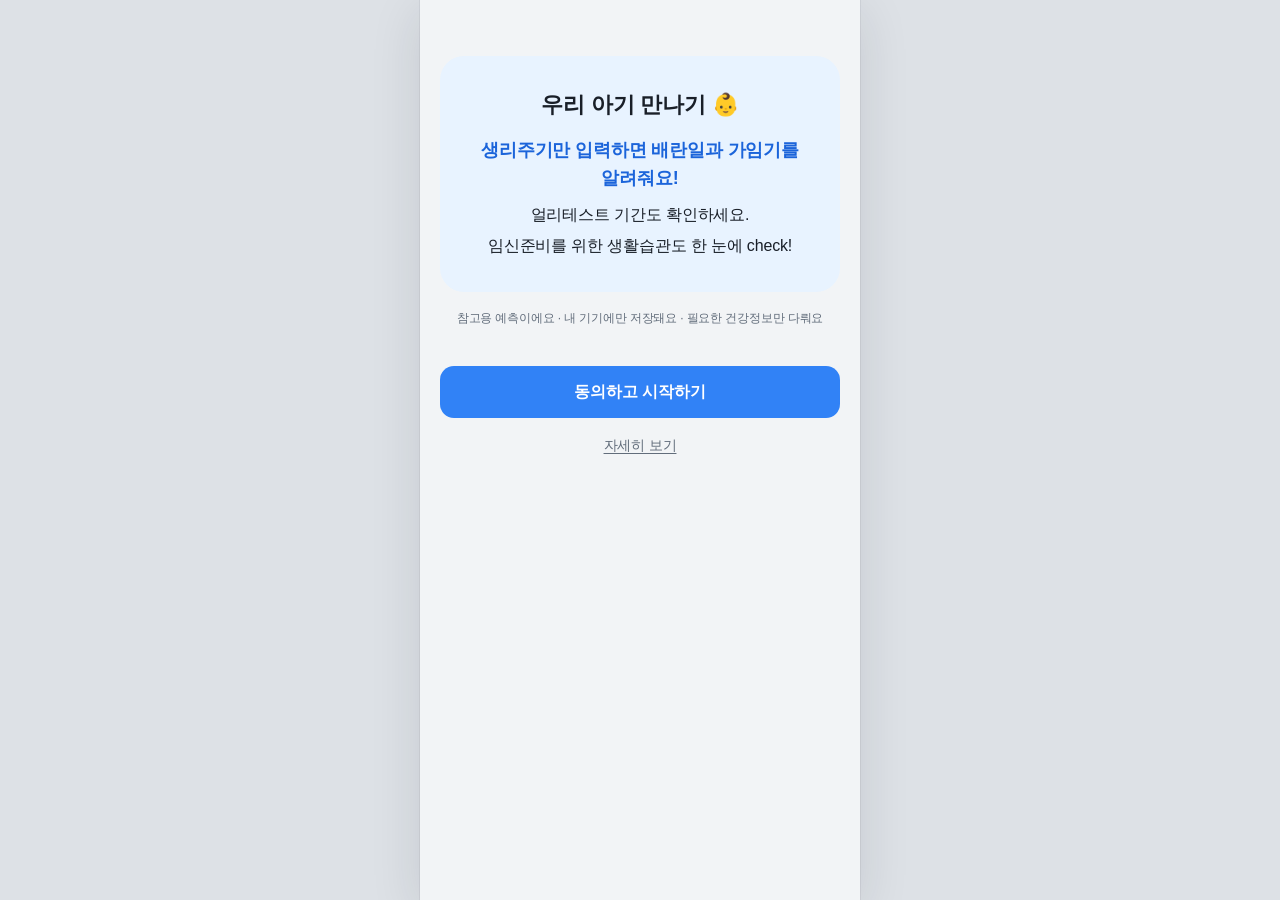
<file: baby_angel.html>
<!doctype html>
<html lang="ko">
<head>
<meta charset="utf-8">
<meta name="viewport" content="width=device-width, initial-scale=1, viewport-fit=cover">
<meta http-equiv="Content-Security-Policy" content="default-src 'none'; script-src 'sha256-KLwLrAlOto8sZJwE3ld4TXKPMO6haTDdZa3df5VaMDw=' 'sha256-W1tCL5EXnmLOq31LaI75D8Ci2gG2y0NzIyiHTJclUTE='; style-src 'sha256-3Eyk5NlI8Db+UOhw8Nrdd3pjyNrR6gY5//dfWVcEFAA='; connect-src 'none'; img-src 'none'; font-src 'none'; media-src 'none'; object-src 'none'; frame-src 'none'; base-uri 'none'; form-action 'none'">
<meta name="referrer" content="no-referrer">
<meta name="color-scheme" content="light">
<title>임신 준비 캘린더</title>
<style>:root {
  --ink: #191F28;
  --sub: #4E5968;
  --faint: #626D7B;
  --line: #E5E8EB;
  --bg: #F2F4F6;
  --card: #FFFFFF;
  --primary: #3182F6;
  --primary-d: #1B64DA;
  --primary-bg: #E8F3FF;
  --lv4: #D63B6D;
  --lv3: #F5A3BB;
  --lv2: #FBD5E0;
  --lv1-line: #E98BA8;
  --early-rec: #D9D2FB;
  --early-low: #F1EEFE;
  --early-line: #A898F0;
  --early-ink: #4B2FC0;
  --danger: #D22030;
  --danger-bg: #FFEBEE;
  --bleed: #FFE3CC;
  --bleed-line: #EE9A4F;
  --ok: #0B8F5B;
  --font: "Pretendard Variable", Pretendard, -apple-system, BlinkMacSystemFont, "Apple SD Gothic Neo", "Noto Sans KR", "Noto Sans CJK KR", "Malgun Gothic", "Segoe UI", sans-serif;
}

* { box-sizing: border-box; }
html { -webkit-text-size-adjust: 100%; }
body {
  margin: 0; background: #DDE1E6; color: var(--ink); font-family: var(--font);
  font-size: 16px; line-height: 1.5; letter-spacing: -0.01em; word-break: keep-all; overflow-wrap: break-word;
}
button, input { font: inherit; color: inherit; letter-spacing: inherit; }
button { cursor: pointer; }
h1, h2, h3, p { margin: 0; }

.app {
  max-width: 440px; margin: 0 auto; min-height: 100vh; background: var(--bg);
  position: relative; padding-bottom: env(safe-area-inset-bottom);
}
@media (min-width: 520px) { .app { box-shadow: 0 0 0 1px rgba(25,31,40,.06), 0 12px 48px rgba(25,31,40,.12); } }

:focus-visible { outline: 3px solid var(--ink); outline-offset: 2px; border-radius: 8px; }
.sr-only { position: absolute; width: 1px; height: 1px; overflow: hidden; clip: rect(0 0 0 0); white-space: nowrap; }

/* ---------- 공통 레이아웃 ---------- */
.screen { padding: 0 20px 56px; }
.top { height: 56px; display: flex; align-items: center; justify-content: space-between; margin: 0 -8px; padding: 0 8px; }
.top h1 { font-size: 17px; font-weight: 700; }
.icon-btn { width: 44px; height: 44px; border: 0; background: transparent; border-radius: 12px; display: grid; place-items: center; color: var(--ink); }
button.icon-btn:hover { background: rgba(25,31,40,.06); }
button.icon-btn[disabled] { opacity: .28; cursor: not-allowed; }
button.icon-btn[disabled]:hover { background: transparent; }
.spacer { width: 44px; height: 44px; flex: none; }
.icon-btn svg, .ico { width: 22px; height: 22px; fill: none; stroke: currentColor; stroke-width: 2; stroke-linecap: round; stroke-linejoin: round; }
.title { font-size: 24px; line-height: 1.35; font-weight: 700; margin: 8px 0 8px; letter-spacing: -0.02em; }
.lead { color: var(--sub); font-size: 15px; margin-bottom: 20px; }
.lead-lines { white-space: pre-line; line-height: 1.6; }
/* 안내 첫 화면 */
.hero-card { background: var(--primary-bg); border-radius: 24px; padding: 32px 24px 28px; margin-bottom: 16px; text-align: center; }
.hero-emoji { font-size: 48px; line-height: 1; margin-bottom: 10px; }
.hero-title { font-size: 22px; font-weight: 800; color: var(--ink); margin-bottom: 16px; }
.hero-line { font-size: 16px; color: var(--ink); line-height: 1.55; margin: 0 0 6px; }
.hero-main { font-size: 18px; font-weight: 700; color: var(--primary-d); margin-bottom: 10px; }
.consent-note { font-size: 12px; color: var(--faint); text-align: center; line-height: 1.8; margin-bottom: 20px; }
.card { background: var(--card); border-radius: 20px; padding: 20px; }
.stack > * + * { margin-top: 12px; }
.muted { color: var(--faint); font-size: 13px; }

/* ---------- 버튼 ---------- */
.btn {
  width: 100%; min-height: 52px; border: 0; border-radius: 14px; background: var(--primary); color: #fff;
  font-weight: 600; font-size: 16px; padding: 0 20px;
  display: inline-flex; align-items: center; justify-content: center; gap: 6px; white-space: nowrap;
}
.btn:hover { background: var(--primary-d); }
.btn.secondary { background: var(--primary-bg); color: var(--primary-d); }
.btn.secondary:hover { background: #D6E9FF; }
.btn.ghost { background: transparent; color: var(--sub); }
.btn.ghost:hover { background: rgba(25,31,40,.06); }
.btn.danger { background: var(--danger-bg); color: var(--danger); }
.btn.danger:hover { background: #FFD9DE; }
.btn[disabled] { background: var(--line); color: #8B95A1; cursor: not-allowed; }
.btn.small { min-height: 40px; width: auto; font-size: 14px; padding: 0 14px; border-radius: 10px; }
.footer-actions { position: sticky; bottom: 0; padding: 12px 0 calc(16px + env(safe-area-inset-bottom)); background: linear-gradient(to top, var(--bg) 70%, rgba(242,244,246,0)); display: grid; gap: 8px; margin-top: 24px; }
.link-btn { border: 0; background: none; color: var(--faint); text-decoration: underline; text-underline-offset: 3px; font-size: 14px; padding: 8px 4px; min-height: 40px; }

/* ---------- 안내 ---------- */
.info-row { display: flex; gap: 14px; padding: 14px 0; }
.info-row + .info-row { border-top: 1px solid var(--line); }
.info-row .badge { flex: none; width: 36px; height: 36px; border-radius: 12px; background: var(--primary-bg); color: var(--primary-d); display: grid; place-items: center; font-weight: 700; }
.info-row h3 { font-size: 16px; font-weight: 600; }
.info-row p { font-size: 14px; color: var(--sub); margin-top: 2px; }

/* ---------- 입력 ---------- */
.field { display: block; margin-bottom: 16px; }
.field > .label { display: block; font-size: 13px; color: var(--faint); margin-bottom: 6px; font-weight: 500; }
.field input[type="date"], .field input[type="text"], .text-input {
  width: 100%; height: 52px; border: 2px solid transparent; background: var(--card); border-radius: 14px; padding: 0 16px; font-size: 17px; font-weight: 500;
}
.field input:focus, .text-input:focus { outline: none; border-color: var(--primary); }
.period-group { margin-bottom: 4px; }
.group-label { font-size: 14px; font-weight: 700; margin: 4px 0 8px; }
.field-pair { display: grid; grid-template-columns: 1fr 1fr; gap: 10px; }
.field-pair .field { margin-bottom: 12px; }
.field-pair input[type="date"] { font-size: 15px; padding: 0 10px; }
.field-error { color: var(--danger); font-size: 14px; margin: -4px 0 12px; }
.field-warn { color: #8A5A00; background: #FFF6E0; border-radius: 12px; padding: 10px 12px; font-size: 14px; margin-bottom: 12px; }
.field-ok { color: var(--primary-d); font-size: 14px; margin: -4px 0 12px; font-weight: 500; }

/* ---------- 스위치 / 리스트 ---------- */
.list { background: var(--card); border-radius: 20px; padding: 4px 20px; }
.list-title { font-size: 13px; color: var(--faint); font-weight: 600; margin: 20px 4px 8px; }
.row { display: flex; align-items: center; gap: 12px; min-height: 60px; padding: 10px 0; }

.grow { flex: 1; min-width: 0; }
.row .name { font-size: 16px; font-weight: 500; overflow-wrap: anywhere; }
.row .desc { font-size: 13px; color: var(--faint); }
.row.is-off .name { color: var(--faint); }
.switch { flex: none; width: 51px; height: 31px; border-radius: 999px; border: 0; background: #D1D6DB; position: relative; transition: background .15s; padding: 0; }
.switch::after { content: ""; position: absolute; top: 2px; left: 2px; width: 27px; height: 27px; border-radius: 50%; background: #fff; box-shadow: 0 1px 3px rgba(0,0,0,.25); transition: transform .15s; }
.switch[aria-checked="true"] { background: var(--primary); }
.switch[disabled] { opacity: .4; cursor: not-allowed; }
.switch[aria-checked="true"]::after { transform: translateX(20px); }
.row-btn { width: 100%; text-align: left; background: none; border: 0; padding: 0; display: flex; align-items: center; gap: 12px; min-height: 60px; }
.row-btn .ico { color: var(--faint); flex: none; }
.list > .row-btn + .row-btn, .list > .row + .row, .list > .row-btn + .row, .list > .row + .row-btn { border-top: 1px solid var(--line); }
.mini-btns { display: flex; gap: 2px; }
.rank { flex: none; width: 28px; height: 28px; border-radius: 50%; background: var(--primary-bg); color: var(--primary-d); font-size: 14px; font-weight: 700; display: grid; place-items: center; }
.mini-btns .icon-btn { width: 36px; height: 36px; }
.add-row { display: flex; gap: 8px; margin-top: 12px; }
.add-row .text-input { height: 48px; font-size: 16px; }
.add-row .btn { width: auto; min-height: 48px; flex: none; padding: 0 16px; }

/* ---------- 홈 / 캘린더 ---------- */
.banner { border-radius: 14px; padding: 12px 14px; font-size: 14px; margin-bottom: 12px; display: flex; gap: 10px; align-items: center; justify-content: space-between; }
.banner.warn { background: #FFF6E0; color: #6F4700; }
.banner.preg { background: var(--early-low); color: var(--early-ink); }
.banner.err { background: var(--danger-bg); color: var(--danger); }
.banner button { flex: none; border: 0; background: rgba(255,255,255,.7); border-radius: 8px; padding: 6px 10px; font-size: 13px; font-weight: 600; color: inherit; min-height: 32px; }

.cal-card { background: var(--card); border-radius: 20px; padding: 14px 10px 12px; }
.cal-head { display: flex; align-items: center; justify-content: space-between; padding: 0 2px 6px; }
.cal-head .month { font-size: 17px; font-weight: 700; display: flex; align-items: center; gap: 8px; }
.today-btn { border: 0; background: var(--primary-bg); color: var(--primary-d); border-radius: 999px; padding: 4px 10px; font-size: 12px; font-weight: 600; min-height: 26px; }
.weekdays, .cal { display: grid; grid-template-columns: repeat(7, 1fr); }
.weekdays { margin: 2px 0 4px; }
.weekdays span { text-align: center; font-size: 12px; color: var(--faint); font-weight: 500; padding: 4px 0; }
.weekdays span:first-child { color: #C23A47; }
.cal { gap: 3px 3px; }
.cell-empty { height: 56px; }
.cell {
  position: relative; height: 56px; border-radius: 12px; border: 2px solid transparent; background: transparent; padding: 0;
  display: flex; justify-content: center; align-items: flex-start; font-size: 15px; font-weight: 500; color: var(--ink);
}
.cell .num { margin-top: 7px; min-width: 26px; height: 26px; display: inline-grid; place-items: center; border-radius: 999px; line-height: 1; }
.cell.is-today .num { background: var(--primary); color: #fff; font-weight: 700; }
.cell .ev { position: absolute; top: 2px; right: 3px; font-size: 10px; line-height: 1; color: var(--sub); font-weight: 700; }
.cell .dot { position: absolute; top: 5px; left: 5px; width: 6px; height: 6px; border-radius: 50%; background: var(--ink); }
.cell .heart { position: absolute; top: 2px; left: 4px; font-size: 11px; line-height: 1; color: var(--lv4); }
.cell .dot.second { left: 18px; top: 4px; }
.cell.lv-4 .heart { color: #fff; }
.cell .bar { position: absolute; left: 9px; right: 9px; bottom: 6px; height: 4px; border-radius: 4px; background: rgba(25,31,40,.12); overflow: hidden; }
.cell .bar i { display: block; height: 100%; width: calc(var(--p, 0) * 100%); background: var(--primary); border-radius: 4px; }
.cell.is-selected { box-shadow: inset 0 0 0 2px var(--primary); }
.cell.bleed { background: var(--bleed); }
.cell.bleed-pred { background: #fff; border: 2px dashed var(--bleed-line); }
.cell.lv-4 { background: var(--lv4); color: #fff; font-weight: 700; }
.cell.lv-4 .ev { color: #fff; }
.cell.lv-4 .dot { background: #fff; }
.cell.lv-4 .bar { background: rgba(255,255,255,.4); }
.cell.lv-4 .bar i { background: #fff; }
.cell.lv-4.is-today .num { background: #fff; color: var(--lv4); }
.cell.lv-3 { background: var(--lv3); font-weight: 600; }
.cell.lv-2 { background: var(--lv2); }
.cell.lv-1 { background: #fff; border: 2px dashed var(--lv1-line); }
.cell.early-rec { background: var(--early-rec); }
.cell.early-low { background: var(--early-low); border: 2px dashed var(--early-line); }
.cell.early-rec .ev, .cell.early-low .ev { color: var(--early-ink); }
.cell.uncertain { background: repeating-linear-gradient(135deg, #fff 0 4px, #FCE9EF 4px 8px); }
.cell.is-future { }
.cell[aria-disabled="true"] { opacity: .5; }

.legend { display: flex; flex-wrap: wrap; gap: 6px 12px; padding: 10px 6px 2px; font-size: 12px; color: var(--sub); }
.legend span { display: inline-flex; align-items: center; gap: 5px; }
.sw { width: 14px; height: 14px; border-radius: 4px; display: inline-block; flex: none; }
.sw.lv4 { background: var(--lv4); } .sw.lv3 { background: var(--lv3); } .sw.lv2 { background: var(--lv2); }
.sw.lv1 { background: #fff; border: 2px dashed var(--lv1-line); }
.sw.bd { background: var(--bleed); border: 2px solid var(--bleed-line); }
.sw.er { background: var(--early-rec); } .sw.el { background: var(--early-low); border: 2px dashed var(--early-line); }
.disclaimer { font-size: 12px; color: var(--faint); padding: 8px 6px 0; }

/* ---------- 선택일 패널 ---------- */
.panel { background: var(--card); border-radius: 20px; padding: 20px; margin-top: 12px; }
.panel-head { display: flex; align-items: flex-start; justify-content: space-between; gap: 8px; }
.panel-head h2 { font-size: 18px; font-weight: 700; display: flex; align-items: center; gap: 8px; flex-wrap: wrap; }
.tag { font-size: 12px; font-weight: 600; padding: 2px 8px; border-radius: 999px; background: var(--primary-bg); color: var(--primary-d); }
.status { font-size: 14px; color: var(--sub); margin-top: 2px; }
.guide { border-radius: 14px; padding: 14px 14px 14px 16px; margin-top: 14px; background: #F7F8FA; position: relative; }
.guide h3 { font-size: 15px; font-weight: 700; padding-right: 28px; }
.guide p { font-size: 14px; color: var(--sub); margin-top: 2px; }
.guide.tone-peak { background: #FFF0F4; }
.guide.tone-notice { background: var(--early-low); }
.guide.tone-care { background: #FFF6E0; }
.guide .x { position: absolute; top: 4px; right: 4px; width: 36px; height: 36px; }
.sec-title { display: flex; align-items: baseline; justify-content: space-between; margin: 20px 0 6px; }
.sec-title h3 { font-size: 15px; font-weight: 700; }
.sec-title .count { font-size: 14px; color: var(--primary-d); font-weight: 600; }
.sec-title .link-btn { padding: 0; min-height: 28px; }

.chk { width: 100%; display: flex; align-items: center; gap: 12px; min-height: 52px; padding: 6px 4px; border: 0; background: none; text-align: left; border-radius: 12px; }
.chk:hover { background: #F7F8FA; }
.chk .box { flex: none; width: 26px; height: 26px; border-radius: 50%; border: 2px solid #C5CBD2; display: grid; place-items: center; color: transparent; transition: background .12s, border-color .12s; }
.chk .box svg { width: 16px; height: 16px; stroke-width: 3; }
.chk[aria-checked="true"] .box { background: var(--primary); border-color: var(--primary); color: #fff; }
.chk .lbl { font-size: 16px; font-weight: 500; overflow-wrap: anywhere; }
.chk[aria-checked="true"] .lbl { color: var(--faint); }
.chk[aria-disabled="true"] { opacity: .5; cursor: not-allowed; }
.empty { background: #F7F8FA; border-radius: 14px; padding: 16px; text-align: center; }
.empty p { font-size: 14px; color: var(--sub); margin-bottom: 10px; }

.chips { display: flex; flex-wrap: wrap; gap: 8px; margin-top: 4px; }
.chip { min-height: 40px; padding: 0 14px; border-radius: 999px; border: 1.5px solid var(--line); background: #fff; font-size: 14px; font-weight: 600; color: var(--sub); }
.chip[aria-pressed="true"] { background: var(--primary-bg); border-color: var(--primary); color: var(--primary-d); }
.chip[disabled] { opacity: .5; cursor: not-allowed; }
.rec-label { font-size: 13px; color: var(--faint); margin: 14px 0 6px; font-weight: 500; }
.seg { display: grid; grid-template-columns: repeat(3, 1fr); gap: 4px; background: #F2F4F6; border-radius: 12px; padding: 4px; }
.seg button { min-height: 40px; border: 0; background: transparent; border-radius: 9px; font-size: 14px; font-weight: 600; color: var(--sub); }
.seg button[aria-checked="true"] { background: #fff; color: var(--ink); box-shadow: 0 1px 3px rgba(0,0,0,.15); }
.seg button[disabled] { opacity: .5; cursor: not-allowed; }
.note { font-size: 13px; color: var(--faint); margin-top: 8px; }

/* ---------- 가임기 곡선 ---------- */
.curve-wrap { margin-top: 18px; }
.curve-wrap .cap { font-size: 13px; color: var(--faint); font-weight: 500; margin-bottom: 8px; }
.curve { display: grid; grid-template-columns: repeat(7, 1fr); gap: 6px; align-items: end; height: 92px; }
.curve button { border: 0; background: none; padding: 0; height: 100%; display: flex; flex-direction: column; justify-content: flex-end; align-items: center; gap: 4px; border-radius: 10px; }
.curve .col { width: 100%; border-radius: 6px 6px 3px 3px; }
.curve .h4 { height: 100%; background: var(--lv4); }
.curve .h3 { height: 66%; background: var(--lv3); }
.curve .h2 { height: 44%; background: var(--lv2); }
.curve .h1 { height: 22%; background: #fff; border: 2px dashed var(--lv1-line); }
.curve .d { font-size: 11px; color: var(--sub); line-height: 1; padding-bottom: 2px; letter-spacing: -0.04em; white-space: nowrap; }
.curve button.on .d { color: var(--primary-d); font-weight: 700; }
.curve button.on { box-shadow: inset 0 -3px 0 var(--primary); }
.curve .o { font-size: 10px; line-height: 1; color: var(--ink); font-weight: 700; height: 10px; }

/* ---------- 다이얼로그 / 시트 ---------- */
dialog { border: 0; padding: 0; color: var(--ink); font-family: var(--font); }
dialog::backdrop { background: rgba(25,31,40,.55); }
dialog.modal { width: min(360px, calc(100vw - 40px)); border-radius: 20px; background: #fff; max-height: 86vh; overflow: auto; }
.modal-in { padding: 24px 20px 16px; }
dialog.modal h2 { font-size: 19px; font-weight: 700; margin-bottom: 8px; }
dialog.modal .body { font-size: 15px; color: var(--sub); }
dialog.modal .body p + p { margin-top: 8px; }
dialog.modal .actions { display: grid; gap: 8px; margin-top: 20px; }
dialog.modal .actions.two { grid-template-columns: 1fr 1fr; }
dialog.modal .actions.two .btn { min-height: 46px; font-size: 14px; padding: 0 8px; }
.popup-head { display: flex; align-items: flex-start; gap: 8px; margin-bottom: 6px; }
.popup-head h2 { margin-bottom: 0; }
.popup-head .status { margin: 2px 0 0; }
.popup-count { margin-left: auto; margin-top: 3px; font-size: 15px; font-weight: 700; color: var(--primary-d); }
.popup-head .icon-btn { margin: -8px -10px 0 0; }
.popup-list { margin-top: 4px; max-height: 46vh; overflow: auto; }
dialog.sheet { width: 100%; max-width: 440px; margin: auto auto 0; border-radius: 24px 24px 0 0; background: #fff; max-height: 90vh; overflow: auto; }
.sheet-in { padding: 8px 20px 32px; }
.sheet-grab { width: 40px; height: 4px; background: var(--line); border-radius: 4px; margin: 4px auto 8px; }
.sheet-top { display: flex; justify-content: space-between; align-items: center; }
.sheet h2 { font-size: 20px; font-weight: 700; }
.explain { background: #F7F8FA; border-radius: 14px; padding: 14px; margin-top: 12px; font-size: 14px; color: var(--sub); }
.explain strong { color: var(--ink); }
.policy h3 { font-size: 15px; font-weight: 700; margin-top: 14px; color: var(--ink); }
.policy ul { margin: 6px 0 0; padding-left: 18px; }

.toast { position: fixed; inset: auto; left: 50%; bottom: 28px; margin: 0; border: 0; overflow: visible; width: max-content; transform: translate(-50%, 20px); max-width: min(400px, calc(100vw - 32px)); background: #333D4B; color: #fff; padding: 12px 18px; border-radius: 14px; font-size: 14px; opacity: 0; pointer-events: none; transition: opacity .18s, transform .18s; z-index: 1000; text-align: center; line-height: 1.45; }
.toast.show { opacity: 1; transform: translate(-50%, 0); }
.toast.error { background: var(--danger); }

@media (prefers-reduced-motion: reduce) { * { transition: none !important; animation: none !important; } }
</style>
</head>
<body>
<div id="app" class="app"></div>
<div id="toast" class="toast" popover="manual" role="status" aria-live="polite"></div>
<noscript><p style="padding:24px">이 서비스를 사용하려면 JavaScript가 필요해요.</p></noscript>
<script>/* core.js — 임신 준비 캘린더: 계산·검증·상태 정제 (순수 함수, DOM/네트워크/저장소 접근 없음)
 *
 * 날짜는 "에포크 일수(정수)"로 다룬다. 타임존·서머타임 영향 없이 일 단위 연산만 수행한다. (NFR-12)
 * 사용자 입력/저장소에서 읽은 값은 sanitizeState()를 거쳐 allowlist로 검증한다. (SEC-09, SEC-12)
 */
(function (root, factory) {
  if (typeof module === 'object' && module.exports) module.exports = factory();
  else root.PPCore = factory();
})(typeof self !== 'undefined' ? self : this, function () {
  'use strict';

  var MS_DAY = 86400000;
  var LUTEAL = 14; // 황체기 14일 고정 (O-2)
  var ISO_RE = /^\d{4}-\d{2}-\d{2}$/;
  var ID_RE = /^[A-Za-z0-9_-]{1,40}$/;
  var DISMISS_RE = /^[a-z0-9-]{1,30}:\d{1,6}$/;
  var BAD_KEYS = { '__proto__': 1, 'constructor': 1, 'prototype': 1 };
  var NAME_MAX = 20;
  var CUSTOM_MAX = 20;
  var RETENTION_DAYS = 730; // 기록 보존 24개월 (O-10)
  var STATE_VERSION = 1;

  // 배란일(D0) 기준 상대일 → 임신 가능성 단계 (4=가장 높음 … 1=낮음)
  var FERTILE_LEVELS = { '-5': 2, '-4': 3, '-3': 3, '-2': 4, '-1': 4, '0': 4, '1': 1 };
  var LEVEL_LABEL = { 4: '가장 높음', 3: '높음', 2: '보통', 1: '낮음' };
  var WEEKDAYS = ['일', '월', '화', '수', '목', '금', '토'];

  var TEMPLATES = [
    { id: 'tpl_folic', name: '엽산', group: '영양제' },
    { id: 'tpl_multi', name: '종합 비타민', group: '영양제' },
    { id: 'tpl_vitd', name: '비타민D', group: '영양제' },
    { id: 'tpl_probiotic', name: '유산균', group: '영양제' },
    { id: 'tpl_omega3', name: '오메가3', group: '영양제' },
    { id: 'tpl_coq10', name: '코큐텐', group: '영양제' },
    { id: 'tpl_water', name: '따뜻한 물 마시기', group: '생활' },
    { id: 'tpl_walk', name: '걷기·가벼운 운동', group: '생활' },
    { id: 'tpl_sleep', name: '충분한 수면', group: '생활' },
    { id: 'tpl_noalc', name: '금주', group: '생활' },
    { id: 'tpl_nosmoke', name: '금연', group: '생활' },
    { id: 'tpl_caffeine', name: '카페인 줄이기', group: '생활' }
  ];

  /* ---------------- 날짜 유틸 ---------------- */
  function pad2(n) { return n < 10 ? '0' + n : '' + n; }

  function isoToDay(iso) {
    if (typeof iso !== 'string' || !ISO_RE.test(iso)) return null;
    var y = +iso.slice(0, 4), m = +iso.slice(5, 7), d = +iso.slice(8, 10);
    if (y < 2000 || y > 2100) return null;
    var t = Date.UTC(y, m - 1, d);
    var dt = new Date(t);
    if (dt.getUTCFullYear() !== y || dt.getUTCMonth() !== m - 1 || dt.getUTCDate() !== d) return null;
    return Math.round(t / MS_DAY);
  }
  function dayToParts(n) {
    var dt = new Date(n * MS_DAY);
    return { y: dt.getUTCFullYear(), m: dt.getUTCMonth() + 1, d: dt.getUTCDate() };
  }
  function dayToISO(n) {
    var p = dayToParts(n);
    return p.y + '-' + pad2(p.m) + '-' + pad2(p.d);
  }
  function weekday(n) { return (((n % 7) + 7) + 4) % 7; } // 0=일
  function daysInMonth(y, m) { return new Date(Date.UTC(y, m, 0)).getUTCDate(); }
  function todayDayFromDate(dt) { return Math.round(Date.UTC(dt.getFullYear(), dt.getMonth(), dt.getDate()) / MS_DAY); }
  function mdLabel(n) { var p = dayToParts(n); return p.m + '월 ' + p.d + '일'; }
  function mdShort(n) { var p = dayToParts(n); return p.m + '/' + p.d; }
  function fullLabel(n) { return mdLabel(n) + ' ' + WEEKDAYS[weekday(n)] + '요일'; }
  function mdShortWd(n) { return mdShort(n) + '(' + WEEKDAYS[weekday(n)] + ')'; }   // 10/8(목)
  function dayWd(n) { return dayToParts(n).d + '(' + WEEKDAYS[weekday(n)] + ')'; }   // 8(목)

  /* ---------------- 생리 시작일 검증 / 주기 ---------------- */
  // list: 오래된 날짜 → 최근 날짜 순 ISO 문자열 (2~3개)
  function validateStarts(list, todayDay) {
    var res = { ok: false, errors: [], warnings: [], days: [], intervals: [], cycleLen: null, irregular: false };
    if (!Array.isArray(list) || list.length < 2) { res.errors.push('생리 시작일을 모두 입력해 주세요.'); return res; }
    var days = [], i;
    for (i = 0; i < list.length; i++) {
      var d = isoToDay(list[i]);
      if (d === null) { res.errors.push('날짜를 올바르게 입력해 주세요.'); return res; }
      if (d > todayDay) { res.errors.push('오늘 이후 날짜는 입력할 수 없어요.'); return res; }
      days.push(d);
    }
    for (i = 1; i < days.length; i++) {
      if (days[i] <= days[i - 1]) { res.errors.push('생리 시작일은 앞선 날짜보다 나중이어야 해요.'); return res; }
      var iv = days[i] - days[i - 1];
      if (iv < 15) { res.errors.push('두 날짜의 간격이 15일보다 짧아요. 날짜를 다시 확인해 주세요.'); return res; }
      if (iv > 90) { res.errors.push('두 날짜의 간격이 90일보다 길어요. 날짜를 다시 확인해 주세요.'); return res; }
      res.intervals.push(iv);
    }
    res.days = days;
    res.cycleLen = cycleLength(days);
    var outOfRange = res.intervals.some(function (v) { return v < 21 || v > 35; });
    if (outOfRange) res.warnings.push('주기가 일반적인 범위(21~35일)를 벗어나 예측이 정확하지 않을 수 있어요.');
    if (isIrregular(res.intervals)) res.warnings.push('주기가 불규칙해요. 가임기를 넓게 표시해요.');
    res.irregular = isIrregular(res.intervals);
    res.ok = true;
    return res;
  }
  // list: [{ start:'YYYY-MM-DD', end:'YYYY-MM-DD' | '' }] 오래된 → 최근 순. 종료일은 선택 입력
  function validatePeriods(list, todayDay) {
    var res = validateStarts(list.map(function (p) { return p.start; }), todayDay);
    res.lens = []; res.periodLen = null;
    if (!res.ok) return res;
    var fail = function (msg) { res.ok = false; res.errors.push(msg); return res; };
    for (var i = 0; i < list.length; i++) {
      var raw = list[i].end;
      if (!raw) continue;
      var s0 = res.days[i], e = isoToDay(raw);
      if (e === null) return fail('종료일을 올바르게 입력해 주세요.');
      if (e > todayDay) return fail('오늘 이후 날짜는 입력할 수 없어요.');
      if (e < s0) return fail('종료일은 시작일과 같거나 그 이후여야 해요.');
      if (e - s0 + 1 > 14) return fail('생리 기간이 14일보다 길어요. 날짜를 다시 확인해 주세요.');
      if (i + 1 < res.days.length && e >= res.days[i + 1]) return fail('종료일은 다음 생리 시작일보다 앞이어야 해요.');
      res.lens.push(e - s0 + 1);
    }
    if (res.lens.length) {
      var sum = 0; res.lens.forEach(function (v) { sum += v; });
      res.periodLen = Math.round(sum / res.lens.length);
      if (res.lens.some(function (v) { return v < 2 || v > 8; })) res.warnings.push('생리 기간이 일반적인 범위(2~8일)를 벗어났어요.');
    }
    return res;
  }
  function intervalsOf(days) {
    var out = [];
    for (var i = 1; i < days.length; i++) out.push(days[i] - days[i - 1]);
    return out;
  }
  function isIrregular(intervals) {
    if (intervals.length < 2) return false;
    return Math.max.apply(null, intervals) - Math.min.apply(null, intervals) >= 7;
  }
  // 최근 최대 2개 주기의 평균(반올림)
  function cycleLength(days) {
    var iv = intervalsOf(days).slice(-2);
    var sum = 0;
    for (var i = 0; i < iv.length; i++) sum += iv[i];
    return Math.round(sum / iv.length);
  }

  /* ---------------- 예측 계획 ---------------- */
  function makeCycle(periodDay, predicted) {
    var o = periodDay - LUTEAL;
    return {
      periodDay: periodDay, predicted: predicted, ovulation: o,
      fertileStart: o - 5, fertileEnd: o + 1,
      earlyStart: o + 8, earlyRecommend: o + 10, earlyEnd: o + 13
    };
  }
  // days: 실제 생리 시작일(오름차순, 2개 이상)
  // ends: days와 같은 길이의 종료일(에포크 일수) 배열. 없으면 null
  function buildPlan(days, ends, horizon) {
    horizon = horizon || 12;
    var cycleLen = cycleLength(days);
    var irregular = isIrregular(intervalsOf(days));
    var actual = days.map(function (d, i) { return { start: d, end: ends && ends[i] != null ? ends[i] : null }; });
    var lens = actual.filter(function (a) { return a.end !== null; }).map(function (a) { return a.end - a.start + 1; });
    var lsum = 0; lens.forEach(function (v) { lsum += v; });
    var periodLen = lens.length ? Math.round(lsum / lens.length) : 5;   // 종료일을 모르면 5일로 가정
    var starts = days.map(function (d) { return { day: d, predicted: false }; });
    var last = days[days.length - 1], k;
    for (k = 1; k <= horizon; k++) starts.push({ day: last + k * cycleLen, predicted: true });
    var cycles = [];
    for (k = 1; k < starts.length; k++) cycles.push(makeCycle(starts[k].day, starts[k].predicted));
    return { cycleLen: cycleLen, irregular: irregular, starts: starts, cycles: cycles, lastStart: last, nextPeriod: last + cycleLen, actual: actual, periodLen: periodLen, periodLenKnown: lens.length > 0 };
  }

  // 한 날짜의 캘린더 표시 정보
  function dayInfo(plan, day) {
    var info = { level: 0, isOvulation: false, early: null, period: null, uncertain: false, offset: null, cycle: null };
    var i, ps = null;
    for (i = 0; i < plan.starts.length; i++) if (plan.starts[i].day === day) { ps = plan.starts[i]; break; }
    if (ps) info.period = ps.predicted ? 'predicted' : 'actual';
    info.bleed = null; info.bleedDay = 0;
    var act = plan.actual || [], a;
    for (i = 0; i < act.length; i++) {
      a = act[i];
      if (day >= a.start && day <= (a.end !== null ? a.end : a.start)) { info.bleed = 'actual'; info.bleedDay = day - a.start + 1; break; }
    }
    if (!info.bleed) {
      for (i = 0; i < plan.starts.length; i++) {
        if (plan.starts[i].predicted && day >= plan.starts[i].day && day <= plan.starts[i].day + plan.periodLen - 1) { info.bleed = 'predicted'; break; }
      }
    }
    var best = null, bestRank = -1;
    for (i = 0; i < plan.cycles.length; i++) {
      var c = plan.cycles[i], off = day - c.ovulation;
      if (off < -8 || off > 14) continue;
      var level = FERTILE_LEVELS[String(off)] || 0;
      var early = off >= 10 && off <= 13 ? 'rec' : (off >= 8 && off <= 9 ? 'low' : null);
      var uncertain = plan.irregular && !level && ((off >= -8 && off <= -6) || (off >= 2 && off <= 4));
      var rank = level ? 10 + level : (early ? 5 : (uncertain ? 1 : 0));
      if (rank > bestRank) { bestRank = rank; best = { level: level, early: early, uncertain: uncertain, offset: off, cycle: c }; }
    }
    if (best && bestRank > 0) {
      info.level = best.level; info.early = best.early; info.uncertain = best.uncertain;
      info.offset = best.offset; info.cycle = best.cycle; info.isOvulation = best.offset === 0;
    }
    return info;
  }

  // 날짜 이후 가장 가까운 가임기 주기
  function nextFertileCycle(plan, day) {
    for (var i = 0; i < plan.cycles.length; i++) if (plan.cycles[i].fertileEnd >= day) return plan.cycles[i];
    return null;
  }
  function curve(cycle) {
    var out = [];
    for (var off = -5; off <= 1; off++) out.push({ day: cycle.ovulation + off, offset: off, level: FERTILE_LEVELS[String(off)] });
    return out;
  }

  // 단계 연동 안내 카드 (FR-70)
  function guidance(plan, day, todayDay) {
    if (day < plan.starts[0].day) return null;
    var who = day === todayDay ? '오늘' : '이날';
    var i, startHit = null;
    for (i = 0; i < plan.starts.length; i++) if (plan.starts[i].day === day && !plan.starts[i].predicted) startHit = plan.starts[i];
    var ctx = null, first = null;
    for (i = 0; i < plan.cycles.length; i++) if (plan.cycles[i].predicted) { first = plan.cycles[i]; break; }
    var late = 0, c = null;
    if (first && day > first.periodDay && day <= todayDay) { c = first; late = day - first.periodDay; }
    else {
      for (i = 0; i < plan.cycles.length; i++) if (day <= plan.cycles[i].periodDay) { c = plan.cycles[i]; break; }
    }
    var act2 = plan.actual || [];
    for (i = 0; i < act2.length; i++) {
      if (act2[i].end !== null && day > act2[i].start && day <= act2[i].end) {
        return { id: 'period-day', key: 'period-day:' + act2[i].start, tone: 'info', title: '생리 ' + (day - act2[i].start + 1) + '일째예요', body: '이번 생리는 ' + (act2[i].end - act2[i].start + 1) + '일간 이어졌어요. 가임기는 생리가 끝난 뒤에 시작돼요.' };
      }
    }
    if (startHit) {
      return { id: 'period-start', key: 'period-start:' + day, tone: 'info', title: who + '는 생리 시작일이에요', body: '이날부터 새 주기가 시작돼요. 가임기와 검사 시기는 새 주기를 기준으로 다시 계산돼요.' };
    }
    if (!c) return null;
    var off = day - c.ovulation, key = function (id) { return id + ':' + c.periodDay; };
    if (late > 0) {
      if (late >= 7) return { id: 'late7', key: key('late7'), tone: 'care', title: '생리 예정일보다 ' + late + '일 늦어요', body: '임테기로 확인해 보고, 결과와 관계없이 늦어지는 경우엔 병원 상담을 고려해 보세요.' };
      return { id: 'late', key: key('late'), tone: 'notice', title: '생리 예정일이 ' + late + '일 지났어요', body: '지금 검사하면 더 정확해요. 생리가 시작되면 \'생리 시작\'을 기록해 주세요.' };
    }
    if (off < -5) return { id: 'before', key: key('before'), tone: 'info', title: '가임기까지 ' + (-5 - off) + '일 남았어요', body: '가임기는 ' + mdLabel(c.fertileStart) + '부터 ' + mdLabel(c.fertileEnd) + '까지예요.' };
    if (off === -5) return { id: 'fert-start', key: key('fert-start'), tone: 'peak', title: who + '부터 가임기예요', body: '배란 예정일(' + mdLabel(c.ovulation) + ')까지 5일 남았어요. 이날은 임신 가능성이 \'보통\' 단계예요.' };
    if (off === -4 || off === -3) return { id: 'fert-high', key: key('fert-high'), tone: 'peak', title: '가임기 \'높음\' 단계예요', body: '배란 예정일(' + mdLabel(c.ovulation) + ')까지 ' + (-off) + '일 남았어요.' };
    if (off === -2 || off === -1) return { id: 'fert-peak', key: key('fert-peak'), tone: 'peak', title: '임신 가능성이 가장 높은 시기예요', body: '배란 예정일(' + mdLabel(c.ovulation) + ')까지 ' + (-off) + '일 남았어요.' };
    if (off === 0) return { id: 'ovul', key: key('ovul'), tone: 'peak', title: who + '이 배란 예정일이에요', body: '배란 예정일 전후 3일이 가장 가능성이 높은 시기예요.' };
    if (off === 1) return { id: 'fert-last', key: key('fert-last'), tone: 'info', title: '가임기 마지막 날이에요', body: '이날이 지나면 임신 가능성이 크게 낮아져요.' };
    if (off >= 2 && off <= 7) return { id: 'luteal', key: key('luteal'), tone: 'info', title: '얼리 임테기까지 ' + (8 - off) + '일 남았어요', body: '배란 후 8일(' + mdLabel(c.earlyStart) + ')부터 해볼 수 있어요. 10일 이후(' + mdLabel(c.earlyRecommend) + ')가 더 믿을 만해요.' };
    if (off === 8 || off === 9) return { id: 'early-low', key: key('early-low'), tone: 'notice', title: '얼리 임테기를 해볼 수 있어요', body: '아직 정확도가 낮아서 음성이어도 알 수 없어요. ' + mdLabel(c.earlyRecommend) + ' 이후가 더 믿을 만해요.' };
    if (off >= 10 && off <= 13) return { id: 'early', key: key('early'), tone: 'notice', title: '얼리 임테기 권장 구간이에요', body: '음성이면 며칠 뒤 다시 검사해 보세요. 생리 예정일은 ' + mdLabel(c.periodDay) + '이에요.' };
    if (off >= 14) {
      if (!c.predicted) return null;
      return { id: 'period-due', key: key('period-due'), tone: 'notice', title: who + '는 생리 예정일이에요', body: '지금부터 정확한 검사가 가능해요. 생리가 시작되면 \'생리 시작\'을 기록해 주세요.' };
    }
    return null;
  }

  // 한 줄 상태 텍스트
  function statusText(info) {
    var parts = [];
    if (info.period === 'actual') parts.push('생리 시작일');
    else if (info.period === 'predicted') parts.push('생리 예정일 · 정확한 검사 가능');
    if (info.bleed === 'actual' && info.period !== 'actual') parts.push('생리 ' + info.bleedDay + '일째');
    else if (info.bleed === 'predicted' && info.period !== 'predicted') parts.push('생리 예정 기간');
    if (info.isOvulation) parts.push('배란 예정일');
    if (info.level) parts.push('가임기 ' + LEVEL_LABEL[info.level]);
    if (info.early === 'rec') parts.push('얼리 임테기 권장');
    else if (info.early === 'low') parts.push('얼리 임테기 가능(정확도 낮음)');
    if (info.uncertain && !parts.length) parts.push('주기가 불규칙해 가임기가 이 근처일 수 있어요');
    return parts.join(' · ');
  }

  /* ---------------- 생리 시작 기록 (FR-62) ---------------- */
  function canAddPeriodStart(startsIso, iso, todayDay) {
    var d = isoToDay(iso);
    if (d === null) return { ok: false, error: '날짜를 올바르게 입력해 주세요.' };
    if (d > todayDay) return { ok: false, error: '아직 오지 않은 날짜는 기록할 수 없어요.' };
    var days = startsIso.map(isoToDay);
    var last = days[days.length - 1];
    if (d === last) return { ok: false, error: '이미 생리 시작일로 기록돼 있어요.' };
    if (d < last) return { ok: false, error: '가장 최근 생리 시작일(' + mdLabel(last) + ') 이후 날짜만 기록할 수 있어요.' };
    var iv = d - last;
    if (iv < 15) return { ok: false, error: '직전 생리 시작일과 간격이 15일보다 짧아요. 날짜를 확인해 주세요.' };
    if (iv > 90) return { ok: false, error: '직전 생리 시작일과 간격이 90일보다 길어요. 날짜를 확인해 주세요.' };
    return { ok: true, interval: iv, warning: (iv < 21 || iv > 35) ? '주기가 일반적인 범위(21~35일)를 벗어났어요.' : null };
  }
  // 이날을 "생리 종료일"로 기록할 수 있는지: 이날 이전의 가장 가까운 생리 시작일에 붙인다
  function canSetPeriodEnd(startsIso, iso, todayDay) {
    var d = isoToDay(iso);
    if (d === null) return { ok: false, error: '날짜를 올바르게 입력해 주세요.' };
    if (d > todayDay) return { ok: false, error: '아직 오지 않은 날짜는 기록할 수 없어요.' };
    var days = startsIso.map(isoToDay), s = null, i;
    for (i = 0; i < days.length; i++) if (days[i] <= d) s = days[i];
    if (s === null) return { ok: false, error: '생리 시작일 이후 날짜만 종료일로 기록할 수 있어요.' };
    var len = d - s + 1;
    if (len > 14) return { ok: false, error: '생리 시작일(' + mdLabel(s) + ')에서 14일이 넘었어요. 날짜를 확인해 주세요.' };
    return { ok: true, start: dayToISO(s), len: len, warning: (len < 2 || len > 8) ? '생리 기간이 일반적인 범위(2~8일)를 벗어났어요.' : null };
  }
  // 가장 최근 3개만 유지 (가장 오래된 값을 밀어냄)
  function addPeriodStart(startsIso, iso) {
    return startsIso.concat([iso]).slice(-3);
  }

  /* ---------------- 체크 항목 ---------------- */
  function cleanName(s) {
    if (typeof s !== 'string') return '';
    s = s.replace(/[\u0000-\u001F\u007F-\u009F\u2028\u2029\u200B-\u200F\u202A-\u202E\u2066-\u2069]/g, '').replace(/\s+/g, ' ').trim();
    var chars = Array.from(s);
    return chars.length > NAME_MAX ? chars.slice(0, NAME_MAX).join('').trim() : s;
  }
  function itemActiveOn(item, iso, hasCheck) {
    if (hasCheck) return true;
    if (item.deleted) return false;
    if (!item.from) return false;
    if (item.from > iso) return false;
    if (item.to && iso >= item.to) return false;
    return true;
  }
  // 우선순위: prio가 작을수록 위. 같으면 배열 순서. 체크 화면·관리 화면 모두 이 순서를 따른다.
  function byPrio(items) {
    return items.map(function (it, i) { return { it: it, i: i }; })
      .sort(function (a, b) { return (a.it.prio - b.it.prio) || (a.i - b.i); })
      .map(function (x) { return x.it; });
  }
  function rankedItems(items) { return byPrio(items).filter(function (it) { return it.enabled && !it.deleted; }); }
  function nextPrio(items) { return items.reduce(function (m, it) { return Math.max(m, it.prio); }, -1) + 1; }
  function normalizePrio(items) { byPrio(items).forEach(function (it, k) { it.prio = k; }); }
  // 켜 둔 항목들 사이에서 위(-1)/아래(+1)로 한 칸 이동. 이동했으면 true
  function movePrio(items, id, dir) {
    normalizePrio(items);
    var list = rankedItems(items), idx = -1, i;
    for (i = 0; i < list.length; i++) if (list[i].id === id) idx = i;
    var j = idx + dir;
    if (idx < 0 || j < 0 || j >= list.length) return false;
    var t = list[idx].prio; list[idx].prio = list[j].prio; list[j].prio = t;
    return true;
  }
  function itemsForDate(state, iso) {
    var checks = state.checks[iso] || {};
    return byPrio(state.items).filter(function (it) { return itemActiveOn(it, iso, !!checks[it.id]); });
  }
  function completion(state, iso) {
    var list = itemsForDate(state, iso), checks = state.checks[iso] || {}, done = 0;
    list.forEach(function (it) { if (checks[it.id]) done++; });
    return { total: list.length, done: done };
  }

  /* ---------------- 상태 생성 / 정제 ---------------- */
  function newMap() { return Object.create(null); }
  function freshState() {
    return {
      v: STATE_VERSION, consent: false, popupHide: '', starts: [], ends: newMap(),
      items: TEMPLATES.map(function (t, i) { return { id: t.id, name: t.name, group: t.group, tpl: true, enabled: false, from: null, to: null, deleted: false, prio: i }; }),
      checks: newMap(), records: newMap(),
      settings: { sex: true, sexMark: true, pregnancy: false },
      dismissed: newMap()
    };
  }
  function validKey(k) { return typeof k === 'string' && !BAD_KEYS[k]; }

  // 저장소/외부에서 온 값을 allowlist 기반으로 정제 (오염·변조 데이터 방어)
  function sanitizeState(raw, todayDay) {
    var st = freshState();
    if (!raw || typeof raw !== 'object' || Array.isArray(raw)) return st;
    var minDay = todayDay - RETENTION_DAYS;
    var i, k;

    st.consent = raw.consent === true;

    if (Array.isArray(raw.starts)) {
      var seen = [];
      raw.starts.slice(0, 10).forEach(function (s) { var d = isoToDay(s); if (d !== null && d <= todayDay) seen.push(d); });
      seen = seen.filter(function (d, idx) { return seen.indexOf(d) === idx; }).sort(function (a, b) { return a - b; });
      var ok = [];
      seen.forEach(function (d) {
        if (!ok.length) ok.push(d);
        else { var iv = d - ok[ok.length - 1]; if (iv >= 15 && iv <= 90) ok.push(d); }
      });
      st.starts = ok.slice(-3).map(dayToISO);
      if (st.starts.length < 2) st.starts = [];
    }

    if (raw.ends && typeof raw.ends === 'object' && !Array.isArray(raw.ends) && st.starts.length) {
      var sd = st.starts.map(isoToDay);
      st.starts.forEach(function (sIso, idx) {
        if (!Object.prototype.hasOwnProperty.call(raw.ends, sIso)) return;
        var eIso = raw.ends[sIso], ed = isoToDay(eIso);
        if (ed === null || ed > todayDay || ed < sd[idx] || ed - sd[idx] + 1 > 14) return;
        if (idx + 1 < sd.length && ed >= sd[idx + 1]) return;
        st.ends[sIso] = eIso;
      });
    }

    if (Array.isArray(raw.items)) {
      var tplMap = {};
      TEMPLATES.forEach(function (t) { tplMap[t.id] = true; });
      var customs = [], customNames = {};
      raw.items.slice(0, 60).forEach(function (it) {
        if (!it || typeof it !== 'object' || typeof it.id !== 'string' || !ID_RE.test(it.id) || BAD_KEYS[it.id]) return;
        var from = isoToDay(it.from) !== null ? it.from : null;
        var to = isoToDay(it.to) !== null ? it.to : null;
        if (tplMap[it.id]) {
          var tpl = st.items.filter(function (x) { return x.id === it.id; })[0];
          tpl.enabled = it.enabled === true; tpl.from = from; tpl.to = to;
          if (Number.isInteger(it.prio) && it.prio >= 0 && it.prio < 10000) tpl.prio = it.prio;
          if (tpl.enabled) tpl.to = null;
        } else if (it.id.indexOf('c_') === 0 && customs.length < CUSTOM_MAX + 20) {
          var name = cleanName(it.name);
          if (!name) return;
          if (customs.some(function (x) { return x.id === it.id; })) return;
          var deleted = it.deleted === true;
          if (!deleted) { var low = name.toLowerCase(); if (customNames[low]) return; customNames[low] = true; }
          customs.push({ id: it.id, name: name, group: '직접 추가', tpl: false, enabled: it.enabled === true && !deleted, from: from, to: to, deleted: deleted,
            prio: (Number.isInteger(it.prio) && it.prio >= 0 && it.prio < 10000) ? it.prio : 100 + customs.length });
        }
      });
      st.items = st.items.concat(customs);
    }

    var itemIds = {};
    st.items.forEach(function (it) { itemIds[it.id] = true; });

    if (raw.checks && typeof raw.checks === 'object') {
      Object.keys(raw.checks).slice(0, 2000).forEach(function (iso) {
        var d = isoToDay(iso);
        if (d === null || d > todayDay || d < minDay || !validKey(iso)) return;
        var src = raw.checks[iso];
        if (!src || typeof src !== 'object') return;
        var m = newMap(), n = 0;
        Object.keys(src).forEach(function (id) { if (validKey(id) && itemIds[id] && src[id] === true) { m[id] = true; n++; } });
        if (n) st.checks[iso] = m;
      });
    }

    if (raw.records && typeof raw.records === 'object') {
      Object.keys(raw.records).slice(0, 2000).forEach(function (iso) {
        var d = isoToDay(iso);
        if (d === null || d > todayDay || d < minDay || !validKey(iso)) return;
        var r = raw.records[iso];
        if (!r || typeof r !== 'object') return;
        var rec = {};
        if (r.sex === true) rec.sex = true;
        if (r.test === 'neg' || r.test === 'pos' || r.test === 'faint') rec.test = r.test;
        if (rec.sex || rec.test) st.records[iso] = rec;
      });
    }

    if (raw.settings && typeof raw.settings === 'object') {
      st.settings.sex = raw.settings.sex !== false;   // 명시적으로 끈 경우에만 꺼짐
      st.settings.pregnancy = raw.settings.pregnancy === true;
      st.settings.sexMark = raw.settings.sexMark !== false;   // 명시적으로 끈 경우에만 ♥ 대신 중립 점
    }

    // 오늘의 체크 팝업을 숨기는 마지막 날짜. 오늘+6일보다 먼 값은 변조로 보고 무시
    if (typeof raw.popupHide === 'string') {
      var pdd = isoToDay(raw.popupHide);
      if (pdd !== null && pdd <= todayDay) st.popupHide = raw.popupHide;
    }

    if (raw.dismissed && typeof raw.dismissed === 'object') {
      var n2 = 0;
      Object.keys(raw.dismissed).forEach(function (key) {
        if (n2 < 200 && validKey(key) && DISMISS_RE.test(key) && raw.dismissed[key] === true) { st.dismissed[key] = true; n2++; }
      });
    }
    return st;
  }

  return {
    LUTEAL: LUTEAL, FERTILE_LEVELS: FERTILE_LEVELS, LEVEL_LABEL: LEVEL_LABEL, WEEKDAYS: WEEKDAYS,
    TEMPLATES: TEMPLATES, NAME_MAX: NAME_MAX, CUSTOM_MAX: CUSTOM_MAX, RETENTION_DAYS: RETENTION_DAYS,
    isoToDay: isoToDay, dayToISO: dayToISO, dayToParts: dayToParts, weekday: weekday, daysInMonth: daysInMonth,
    todayDayFromDate: todayDayFromDate, mdLabel: mdLabel, mdShort: mdShort, mdShortWd: mdShortWd, dayWd: dayWd, fullLabel: fullLabel, pad2: pad2,
    validateStarts: validateStarts, validatePeriods: validatePeriods, canSetPeriodEnd: canSetPeriodEnd, cycleLength: cycleLength, buildPlan: buildPlan, dayInfo: dayInfo,
    nextFertileCycle: nextFertileCycle, curve: curve, guidance: guidance, statusText: statusText,
    canAddPeriodStart: canAddPeriodStart, addPeriodStart: addPeriodStart,
    cleanName: cleanName, itemActiveOn: itemActiveOn, itemsForDate: itemsForDate, completion: completion,
    rankedItems: rankedItems, nextPrio: nextPrio, normalizePrio: normalizePrio, movePrio: movePrio,
    freshState: freshState, sanitizeState: sanitizeState
  };
});
</script>
<script>/* app.js — 임신 준비 캘린더 UI
 * 보안 원칙: innerHTML/인라인 핸들러 미사용(모든 텍스트는 textContent), 외부 통신 없음,
 * 건강 정보(날짜·항목명·기록)는 로그/에러 화면에 절대 출력하지 않는다. (SEC-02, SEC-03, SEC-06, SEC-12)
 */
(function () {
  'use strict';
  var C = window.PPCore;
  var STORE_KEY = 'ppcal.v1';
  var SVG_NS = 'http://www.w3.org/2000/svg';

  /* =============== 저장소 (기기 내 저장, 실패 시 메모리로 폴백: FR-30, FR-33) =============== */
  var Store = (function () {
    var mode = 'local', mem = null, ls = null;
    try { ls = window.localStorage; ls.setItem('__ppcal_probe__', '1'); ls.removeItem('__ppcal_probe__'); }
    catch (e) { ls = null; mode = 'memory'; }
    return {
      mode: function () { return mode; },
      read: function () {
        if (ls && mode === 'local') { try { return ls.getItem(STORE_KEY); } catch (e) { mode = 'memory'; } }
        return mem;
      },
      write: function (str) {
        if (ls && mode === 'local') { try { ls.setItem(STORE_KEY, str); return true; } catch (e) { mode = 'memory'; } }
        mem = str; return false;
      },
      clear: function () { mem = null; if (ls) { try { ls.removeItem(STORE_KEY); } catch (e) { /* 무시 */ } } }
    };
  })();

  /* =============== 오류 처리: 사용자에게는 일반 메시지만, 로그에는 코드만 (SEC-03, SEC-06) =============== */
  function reportError(code) {
    try { console.error('ppcal.error', code); } catch (e) { /* 무시 */ }
    var app = document.getElementById('app');
    if (!app || document.getElementById('err-banner')) return;
    var b = document.createElement('div');
    b.id = 'err-banner'; b.className = 'banner err'; b.setAttribute('role', 'alert');
    b.style.margin = '12px 20px 0';
    var t = document.createElement('span'); t.textContent = '문제가 생겼어요. 새로고침한 뒤 다시 시도해 주세요. (오류 코드 ' + code + ')';
    b.appendChild(t); app.insertBefore(b, app.firstChild);
  }
  window.addEventListener('error', function () { reportError('E-RUNTIME'); });
  window.addEventListener('unhandledrejection', function () { reportError('E-ASYNC'); });

  /* =============== 상태 =============== */
  function todayDay() { return C.todayDayFromDate(new Date()); }
  function todayISO() { return C.dayToISO(todayDay()); }

  function loadState() {
    var raw = null, s = Store.read();
    if (s) { try { raw = JSON.parse(s); } catch (e) { raw = null; } }
    return C.sanitizeState(raw, todayDay());
  }
  var state = loadState();
  var ui = { screen: 'consent', datesMode: 'onboarding', draft: null, month: null, selected: null, addDraft: '', addError: '', storageLost: false };
  var planCache = { key: '', plan: null };
  var sheetEl = null, popupEl = null;

  function save() {
    var ok = Store.write(JSON.stringify(state));
    if (!ok && Store.mode() === 'memory') ui.storageLost = true;
  }
  function initUi() {
    var td = todayDay(), p = C.dayToParts(td);
    ui.selected = C.dayToISO(td); ui.month = { y: p.y, m: p.m };
    ui.screen = !state.consent ? 'consent' : (state.starts.length < 2 ? 'dates' : 'home');
    ui.datesMode = 'onboarding';
    ui.draft = draftFromState();
    if (Store.mode() === 'memory') ui.storageLost = true;
  }
  function draftFromState() {
    var s = state.starts, e = function (x) { return (x && state.ends[x]) || ''; };
    if (s.length === 3) return { a: s[0], aE: e(s[0]), b: s[1], bE: e(s[1]), c: s[2], cE: e(s[2]), third: true };
    if (s.length === 2) return { a: '', aE: '', b: s[0], bE: e(s[0]), c: s[1], cE: e(s[1]), third: false };
    return { a: '', aE: '', b: '', bE: '', c: '', cE: '', third: false };
  }
  function getPlan() {
    if (state.starts.length < 2) return null;
    var key = state.starts.join(',') + '|' + state.starts.map(function (x) { return state.ends[x] || ''; }).join(',');
    if (planCache.key !== key) {
      planCache = { key: key, plan: C.buildPlan(state.starts.map(C.isoToDay), state.starts.map(function (x) { return state.ends[x] ? C.isoToDay(state.ends[x]) : null; })) };
    }
    return planCache.plan;
  }

  /* =============== DOM 헬퍼 (innerHTML 금지) =============== */
  var FORBIDDEN_PROPS = { innerHTML: 1, outerHTML: 1, srcdoc: 1, style: 1 };
  function h(tag, props) {
    var el = document.createElement(tag), i;
    if (props) {
      Object.keys(props).forEach(function (k) {
        var v = props[k];
        if (v === null || v === undefined || v === false) return;
        if (FORBIDDEN_PROPS[k]) throw new Error('forbidden prop');
        if (k === 'class') el.className = v;
        else if (k === 'text') el.textContent = v;
        else if (k.slice(0, 2) === 'on' && typeof v === 'function') el.addEventListener(k.slice(2), v);
        else el.setAttribute(k, v === true ? '' : String(v));
      });
    }
    for (i = 2; i < arguments.length; i++) append(el, arguments[i]);
    return el;
  }
  function append(el, c) {
    if (c === null || c === undefined || c === false) return;
    if (Array.isArray(c)) { c.forEach(function (x) { append(el, x); }); return; }
    el.appendChild(typeof c === 'string' ? document.createTextNode(c) : c);
  }
  var ICONS = {
    back: ['M15 5l-7 7 7 7'], next: ['M9 5l7 7-7 7'], check: ['M5 12.5l4.5 4.5L19 7.5'], plus: ['M12 5v14M5 12h14'],
    up: ['M6 14l6-6 6 6'], down: ['M6 10l6 6 6-6'], close: ['M6 6l12 12M18 6L6 18'],
    trash: ['M5 7h14M10 7V5h4v2M7 7l1 12h8l1-12'], pencil: ['M4 20l4-1 10-10-3-3L5 16l-1 4z'],
    sliders: ['M4 6h8M18 6h2M4 12h2M12 12h8M4 18h10M20 18h0', 'M12 6a2 2 0 1 0 4 0a2 2 0 1 0-4 0', 'M6 12a2 2 0 1 0 4 0a2 2 0 1 0-4 0', 'M14 18a2 2 0 1 0 4 0a2 2 0 1 0-4 0']
  };
  function icon(name) {
    var svg = document.createElementNS(SVG_NS, 'svg');
    svg.setAttribute('viewBox', '0 0 24 24'); svg.setAttribute('class', 'ico'); svg.setAttribute('aria-hidden', 'true');
    ICONS[name].forEach(function (d) { var p = document.createElementNS(SVG_NS, 'path'); p.setAttribute('d', d); svg.appendChild(p); });
    return svg;
  }
  function randomId() {
    var a = new Uint8Array(5); window.crypto.getRandomValues(a);
    return 'c_' + Array.prototype.map.call(a, function (b) { return ('0' + b.toString(16)).slice(-2); }).join('');
  }

  /* =============== 토스트 / 다이얼로그 =============== */
  var toastTimer = null;
  function toast(msg, isError) {
    var el = document.getElementById('toast');
    el.textContent = msg; el.className = 'toast show' + (isError ? ' error' : '');
    el.setAttribute('role', isError ? 'alert' : 'status');
    if (el.showPopover) { try { if (el.matches(':popover-open')) el.hidePopover(); el.showPopover(); } catch (e) { /* 무시 */ } }
    clearTimeout(toastTimer);
    toastTimer = setTimeout(function () {
      el.className = 'toast';
      if (el.hidePopover) { try { el.hidePopover(); } catch (e) { /* 무시 */ } }
    }, 2600);
  }
  function openModal(opts) {
    var dlg = h('dialog', { class: 'modal', 'aria-labelledby': 'modal-title' });
    var actions = h('div', { class: 'actions' });
    (opts.actions || []).forEach(function (a) {
      actions.appendChild(h('button', {
        class: 'btn ' + (a.kind || ''), type: 'button', text: a.label, id: a.id || null,
        onclick: function () { var r = a.onClick ? a.onClick(dlg) : undefined; if (r !== false) dlg.close(); }
      }));
    });
    dlg.appendChild(h('div', { class: 'modal-in' }, h('h2', { id: 'modal-title', text: opts.title }), h('div', { class: 'body' }, opts.body), actions));
    dlg.addEventListener('close', function () { dlg.remove(); });
    dlg.addEventListener('click', function (e) { if (e.target === dlg) dlg.close(); });
    document.body.appendChild(dlg); dlg.showModal();
    return dlg;
  }
  function para(t) { return h('p', { text: t }); }

  /* =============== 포맷 도우미 =============== */
  function monthLabel() { return ui.month.y + '년 ' + ui.month.m + '월'; }
  function pushState(fn) { fn(); save(); render(); }

  /* =============== 렌더링 (포커스·스크롤 보존) =============== */
  function captureFocus() {
    var a = document.activeElement;
    if (!a || !a.getAttribute) return null;
    var fid = a.getAttribute('data-fid');
    return fid ? { fid: fid, inSheet: !!(sheetEl && sheetEl.contains(a)), inPopup: !!(popupEl && popupEl.contains(a)) } : null;
  }
  function restoreFocus(f, scope) {
    if (!f) return;
    var el = scope.querySelector('[data-fid="' + CSS.escape(f.fid) + '"]');
    if (el && !el.disabled) { try { el.focus({ preventScroll: true }); } catch (e) { /* 무시 */ } }
  }
  function render(opts) {
    opts = opts || {};
    var f = captureFocus(), sy = window.scrollY, root = document.getElementById('app');
    var errBanner = document.getElementById('err-banner');
    var screens = { consent: consentScreen, dates: datesScreen, items: itemsScreen, home: homeScreen, manage: manageScreen, settings: settingsScreen };
    var node = screens[ui.screen]();
    root.replaceChildren(node);
    if (errBanner) root.insertBefore(errBanner, root.firstChild);
    if (opts.focusTitle) { var t = root.querySelector('[data-title]'); if (t) { t.setAttribute('tabindex', '-1'); t.focus({ preventScroll: true }); } }
    else if (f && !f.inSheet && !f.inPopup) restoreFocus(f, root);
    window.scrollTo(0, opts.top ? 0 : sy);
    if (sheetEl) renderSheet();
    if (popupEl) renderPopup();
  }
  function go(screen, extra) {
    closeSheet(); closePopup();
    ui.screen = screen; if (extra) Object.keys(extra).forEach(function (k) { ui[k] = extra[k]; });
    render({ focusTitle: true, top: true });
  }

  /* =============== 공통 컴포넌트 =============== */
  function topBar(title, onBack, right) {
    return h('div', { class: 'top' },
      onBack ? h('button', { class: 'icon-btn', type: 'button', id: 'btn-back', 'aria-label': '뒤로', onclick: onBack }, icon('back')) : h('span', { class: 'spacer', 'aria-hidden': 'true' }),
      title ? h('h1', { text: title }) : null,
      right || h('span', { class: 'spacer', 'aria-hidden': 'true' }));
  }
  function switchBtn(label, checked, onToggle, fid) {
    return h('button', {
      class: 'switch', type: 'button', role: 'switch', 'aria-checked': checked ? 'true' : 'false', 'aria-label': label,
      'data-fid': fid || null, onclick: onToggle
    });
  }

  /* =============== S0. 안내/동의 =============== */
  function infoRow(mark, title, desc) {
    return h('div', { class: 'info-row' }, h('div', { class: 'badge', 'aria-hidden': 'true', text: mark }), h('div', null, h('h3', { text: title }), h('p', { text: desc })));
  }
  function showPolicy() {
    openModal({
      title: '개인정보 안내',
      body: h('div', { class: 'policy' },
        h('h3', { text: '저장하는 정보' }),
        h('ul', null, h('li', { text: '생리 시작·종료일, 체크 항목과 체크 기록, 관계일·임테기 기록' })),
        h('h3', { text: '저장 위치' }),
        h('ul', null, h('li', { text: '이 기기 안에만 저장해요. 서버로 보내거나 분석 도구에 전달하지 않아요.' })),
        h('h3', { text: '보관과 삭제' }),
        h('ul', null, h('li', { text: '기록은 최근 24개월까지 보관하고, 오래된 기록은 자동으로 지워져요.' }), h('li', { text: '설정에서 언제든 모든 정보를 한 번에 삭제할 수 있어요.' })),
        h('h3', { text: '참고용 서비스예요' }),
        h('ul', null, h('li', { text: '진단·치료·피임 목적으로 쓸 수 없어요. 걱정되는 점은 병원에서 상담해 보세요.' }))),
      actions: [{ label: '확인', kind: 'secondary', id: 'policy-close' }]
    });
  }
  function consentScreen() {
    return h('main', { class: 'screen' },
      topBar(null, null),
      h('div', { class: 'hero-card' },
        h('h1', { class: 'hero-title', 'data-title': '1' },
          '우리 아기 만나기 ', h('span', { 'aria-hidden': 'true', text: '👶' })),
        h('p', { class: 'hero-line hero-main', id: 'consent-lead', text: '생리주기만 입력하면 배란일과 가임기를 알려줘요!' }),
        h('p', { class: 'hero-line', text: '얼리테스트 기간도 확인하세요.' }),
        h('p', { class: 'hero-line', text: '임신준비를 위한 생활습관도 한 눈에 check!' })),
      h('p', { class: 'consent-note', text: '참고용 예측이에요  ·  내 기기에만 저장돼요  ·  필요한 건강정보만 다뤄요' }),
      h('div', { class: 'footer-actions' },
        h('button', { class: 'btn', type: 'button', id: 'consent-ok', 'data-fid': 'consent-ok', text: '동의하고 시작하기', onclick: function () {
          state.consent = true; save(); ui.datesMode = 'onboarding'; go('dates');
        } }),
        h('button', { class: 'link-btn', type: 'button', id: 'consent-policy', text: '자세히 보기', onclick: showPolicy })));
  }

  /* =============== S1. 생리 시작일 입력 =============== */
  function datesScreen() {
    var td = todayDay(), max = C.dayToISO(td), d = ui.draft, edit = ui.datesMode === 'edit';
    var derived = h('div', { id: 'dates-derived', 'aria-live': 'polite' });
    var nextBtn = h('button', { class: 'btn', type: 'button', id: 'dates-next', 'data-fid': 'dates-next', disabled: true, text: edit ? '저장하기' : '다음', onclick: onNext });

    // 오래된 → 최근 순. 종료일은 선택 입력
    function list() {
      var l = [];
      if (d.third && d.a) l.push({ start: d.a, end: d.aE });
      l.push({ start: d.b, end: d.bE }, { start: d.c, end: d.cE });
      return l;
    }
    function update() {
      derived.replaceChildren(); nextBtn.disabled = true;
      var l = list();
      if (l.some(function (x) { return !x.start; })) return;
      var v = C.validatePeriods(l, td);
      if (!v.ok) { derived.appendChild(h('p', { class: 'field-error', role: 'alert', id: 'dates-error', text: v.errors[0] })); return; }
      derived.appendChild(h('p', { class: 'field-ok', id: 'dates-cycle', text: '주기 ' + v.cycleLen + '일로 계산돼요' }));
      if (v.periodLen) derived.appendChild(h('p', { class: 'field-ok', id: 'dates-period', text: '생리 기간 ' + v.periodLen + '일로 계산돼요' }));
      v.warnings.forEach(function (w) { derived.appendChild(h('p', { class: 'field-warn', id: 'dates-warn', text: w })); });
      nextBtn.disabled = false;
    }
    function onNext() {
      var l = list(), v = C.validatePeriods(l, td);
      if (!v.ok) { update(); return; }
      var ends = Object.create(null);
      l.forEach(function (p) { if (p.end) ends[p.start] = p.end; });
      state.starts = v.days.map(C.dayToISO); state.ends = ends; save();
      ui.selected = C.dayToISO(td); var tp = C.dayToParts(td); ui.month = { y: tp.y, m: tp.m };
      if (edit) { toast('생리 기간을 저장했어요'); go('home'); }
      else go('items');
    }
    function field(id, label, key, aria) {
      var inp = h('input', { type: 'date', id: id, max: max, min: '2000-01-01', 'aria-label': aria, 'data-fid': id });
      inp.value = d[key] || '';
      inp.addEventListener('input', function () { d[key] = inp.value; update(); });
      return h('label', { class: 'field' }, h('span', { class: 'label', text: label }), inp);
    }
    function group(title, sid, sKey, eid, eKey) {
      return h('div', { class: 'period-group' },
        h('p', { class: 'group-label', text: title }),
        h('div', { class: 'field-pair' }, field(sid, '시작일', sKey, title + ' 시작일'), field(eid, '종료일 (선택)', eKey, title + ' 종료일')));
    }
    var node = h('main', { class: 'screen' },
      topBar(null, function () { if (edit) go('settings'); else { state.consent = false; save(); go('consent'); } }),
      h('h1', { class: 'title', 'data-title': '1', text: '최근 생리 기간을 알려주세요' }),
      h('p', { class: 'lead', text: '생리를 시작한 날과 끝난 날을 입력해 주세요. 종료일을 모르면 비워 두어도 괜찮아요.' }),
      d.third ? group('그 이전 생리 (선택)', 'in-a', 'a', 'in-aE', 'aE') : null,
      group('직전 생리', 'in-b', 'b', 'in-bE', 'bE'),
      group('최근 생리', 'in-c', 'c', 'in-cE', 'cE'),
      derived,
      h('button', { class: 'link-btn', type: 'button', id: 'dates-toggle-third', text: d.third ? '더 이전 날짜 추가 안 하기' : '더 이전 생리 기간 추가하기 (선택)', onclick: function () { d.third = !d.third; if (!d.third) { d.a = ''; d.aE = ''; } render(); } }),
      h('p', { class: 'muted', text: '3번의 기간을 입력하면 주기가 불규칙한지도 함께 살펴봐요. 종료일을 입력하면 다음 생리 예정 기간도 보여줘요.' }),
      h('div', { class: 'footer-actions' }, nextBtn));
    update();
    return node;
  }

  /* =============== 체크 항목 편집기 (온보딩 S1-2 / 관리 S4 공용) =============== */
  function findItem(id) { return state.items.filter(function (i) { return i.id === id; })[0]; }
  function setItemEnabled(id, on) {
    var it = findItem(id); if (!it) return;
    var td = todayISO();
    pushState(function () {
      if (on) { if (!it.enabled) { it.from = td; it.prio = C.nextPrio(state.items); } it.enabled = true; it.to = null; it.deleted = false; }
      else { it.enabled = false; it.to = td; }
    });
  }
  function addCustom(raw) {
    var name = C.cleanName(raw);
    if (!name) return '항목 이름을 입력해 주세요.';
    var customs = state.items.filter(function (i) { return !i.tpl && !i.deleted; });
    if (customs.length >= C.CUSTOM_MAX) return '직접 추가는 최대 ' + C.CUSTOM_MAX + '개까지 가능해요.';
    var low = name.toLowerCase();
    if (state.items.some(function (i) { return !i.deleted && i.name.toLowerCase() === low; })) return '이미 있는 항목이에요.';
    state.items.push({ id: randomId(), name: name, group: '직접 추가', tpl: false, enabled: true, from: todayISO(), to: null, deleted: false, prio: C.nextPrio(state.items) });
    save(); return '';
  }
  function movePriority(id, dir) { pushState(function () { C.movePrio(state.items, id, dir); }); }
  function renameCustom(it) {
    var inp = h('input', { class: 'text-input', type: 'text', id: 'rename-input', maxlength: String(C.NAME_MAX), 'aria-label': '항목 이름' });
    inp.value = it.name;
    var err = h('p', { class: 'field-error', role: 'alert', id: 'rename-error' });
    openModal({
      title: '항목 이름 바꾸기', body: [inp, err],
      actions: [
        { label: '저장', id: 'rename-save', onClick: function () {
          var name = C.cleanName(inp.value);
          if (!name) { err.textContent = '항목 이름을 입력해 주세요.'; return false; }
          var low = name.toLowerCase();
          if (state.items.some(function (i) { return i.id !== it.id && !i.deleted && i.name.toLowerCase() === low; })) { err.textContent = '이미 있는 항목이에요.'; return false; }
          it.name = name; save(); render(); toast('이름을 바꿨어요');
        } },
        { label: '취소', kind: 'ghost', id: 'rename-cancel' }]
    });
    inp.focus(); inp.select();
  }
  function deleteCustom(it) {
    openModal({
      title: '\'' + it.name + '\' 항목을 삭제할까요?',
      body: para('지난 체크 기록을 남겨둘지 함께 지울지 골라 주세요.'),
      actions: [
        { label: '항목만 삭제 (기록 유지)', kind: 'secondary', id: 'del-keep', onClick: function () {
          it.deleted = true; it.enabled = false; it.to = todayISO(); save(); render(); toast('항목을 삭제했어요. 지난 기록은 남겨뒀어요');
        } },
        { label: '기록까지 삭제', kind: 'danger', id: 'del-all', onClick: function () {
          state.items = state.items.filter(function (i) { return i.id !== it.id; });
          Object.keys(state.checks).forEach(function (iso) { delete state.checks[iso][it.id]; if (!Object.keys(state.checks[iso]).length) delete state.checks[iso]; });
          save(); render(); toast('항목과 기록을 모두 삭제했어요');
        } },
        { label: '취소', kind: 'ghost', id: 'del-cancel' }]
    });
  }
  function itemsEditor(opts) {
    var wrap = h('div');
    if (opts && opts.priority) {
      wrap.appendChild(h('div', { class: 'list-title', text: '우선순위' }));
      var ranked = C.rankedItems(state.items);
      if (!ranked.length) {
        wrap.appendChild(h('div', { class: 'list' }, h('div', { class: 'row' }, h('div', { class: 'grow' }, h('div', { class: 'desc', id: 'prio-empty', text: '켜 둔 항목이 없어요. 아래에서 챙길 항목을 켜 보세요.' })))));
      } else {
        wrap.appendChild(h('div', { class: 'list', id: 'prio-list' }, ranked.map(function (it, idx) {
          return h('div', { class: 'row', 'data-prio': it.id, 'data-rank': String(idx + 1) },
            h('span', { class: 'rank', 'aria-hidden': 'true', text: String(idx + 1) }),
            h('div', { class: 'grow' }, h('div', { class: 'name', text: it.name }), h('div', { class: 'desc', text: it.group })),
            h('div', { class: 'mini-btns' },
              h('button', { class: 'icon-btn', type: 'button', 'aria-label': it.name + ' 우선순위 올리기', 'data-fid': 'pup-' + it.id, disabled: idx === 0, onclick: function () { movePriority(it.id, -1); } }, icon('up')),
              h('button', { class: 'icon-btn', type: 'button', 'aria-label': it.name + ' 우선순위 내리기', 'data-fid': 'pdn-' + it.id, disabled: idx === ranked.length - 1, onclick: function () { movePriority(it.id, 1); } }, icon('down'))));
        })));
        wrap.appendChild(h('p', { class: 'note', id: 'prio-note', text: '위에 있을수록 먼저 보여요. 체크 화면에도 이 순서대로 나와요.' }));
      }
    }
    [['영양제', '복용량은 정하거나 권하지 않아요. 먹었는지 기록하는 용도예요. 복용은 의사·약사와 상담해 주세요.'],
     ['생활', '생활 습관을 기록하는 용도예요. 임신 가능성을 높인다는 뜻은 아니에요.']].forEach(function (g) {
      wrap.appendChild(h('div', { class: 'list-title', text: g[0] }));
      wrap.appendChild(h('div', { class: 'list' }, state.items.filter(function (i) { return i.tpl && i.group === g[0]; }).map(function (it) {
        return h('div', { class: 'row' + (it.enabled ? '' : ' is-off'), 'data-item': it.id },
          h('div', { class: 'grow' }, h('div', { class: 'name', text: it.name })),
          switchBtn(it.name + ' 사용', it.enabled, function () { setItemEnabled(it.id, !it.enabled); }, 'sw-' + it.id));
      })));
      wrap.appendChild(h('p', { class: 'note', text: g[1] }));
    });
    var customs = state.items.filter(function (i) { return !i.tpl && !i.deleted; });
    wrap.appendChild(h('div', { class: 'list-title', text: '직접 추가' }));
    if (customs.length) {
      wrap.appendChild(h('div', { class: 'list' }, customs.map(function (it, idx) {
        return h('div', { class: 'row' + (it.enabled ? '' : ' is-off'), 'data-item': it.id },
          switchBtn(it.name + ' 사용', it.enabled, function () { setItemEnabled(it.id, !it.enabled); }, 'sw-' + it.id),
          h('div', { class: 'grow' }, h('div', { class: 'name', text: it.name })),
          h('div', { class: 'mini-btns' },
            h('button', { class: 'icon-btn', type: 'button', 'aria-label': it.name + ' 이름 바꾸기', 'data-fid': 'ren-' + it.id, onclick: function () { renameCustom(it); } }, icon('pencil')),
            h('button', { class: 'icon-btn', type: 'button', 'aria-label': it.name + ' 삭제', 'data-fid': 'del-' + it.id, onclick: function () { deleteCustom(it); } }, icon('trash'))));
      })));
    }
    var inp = h('input', { class: 'text-input', type: 'text', id: 'add-name', 'data-fid': 'add-name', maxlength: String(C.NAME_MAX), placeholder: '예: 마그네슘, 스트레칭', 'aria-label': '새 항목 이름' });
    inp.value = ui.addDraft;
    function submit() {
      var err = addCustom(inp.value);
      if (err) { ui.addError = err; ui.addDraft = inp.value; render(); return; }
      ui.addError = ''; ui.addDraft = ''; render(); toast('항목을 추가했어요');
    }
    inp.addEventListener('input', function () { ui.addDraft = inp.value; });
    inp.addEventListener('keydown', function (e) { if (e.key === 'Enter') { e.preventDefault(); submit(); } });
    wrap.appendChild(h('div', { class: 'add-row' }, inp, h('button', { class: 'btn secondary', type: 'button', id: 'add-btn', 'data-fid': 'add-btn', onclick: submit }, icon('plus'), '추가')));
    wrap.appendChild(h('p', { class: 'field-error', id: 'add-error', role: 'alert', text: ui.addError || null }));
    return wrap;
  }
  function anyEnabled() { return state.items.some(function (i) { return i.enabled && !i.deleted; }); }

  /* =============== S1-2. 체크 항목 선택 (온보딩) =============== */
  function itemsScreen() {
    return h('main', { class: 'screen' },
      topBar(null, function () { ui.datesMode = 'onboarding'; ui.draft = draftFromState(); go('dates'); }),
      h('h1', { class: 'title', 'data-title': '1', text: '챙기고 싶은 항목을 골라보세요' }),
      h('p', { class: 'lead', text: '나중에 언제든 바꿀 수 있어요. 건너뛰어도 괜찮아요.' }),
      itemsEditor(),
      h('div', { class: 'footer-actions' },
        h('button', { class: 'btn' + (anyEnabled() ? '' : ' secondary'), type: 'button', id: 'items-done', 'data-fid': 'items-done', text: anyEnabled() ? '시작하기' : '건너뛰기', onclick: function () { go('home'); } })));
  }

  /* =============== S4. 체크 항목 관리 =============== */
  function manageScreen() {
    return h('main', { class: 'screen' },
      topBar('체크 항목 관리', function () { go('home'); }),
      itemsEditor({ priority: true }));
  }

  /* =============== S5. 설정·데이터 =============== */
  function showHelp() {
    openModal({
      title: '계산 방식과 도움말',
      body: h('div', { class: 'policy' },
        h('h3', { text: '이렇게 계산해요' }),
        h('ul', null,
          h('li', { text: '주기: 입력한 생리 시작일 사이의 일수예요. (3개를 입력하면 최근 두 주기의 평균)' }),
          h('li', { text: '생리 기간: 종료일을 입력하면 평균 기간으로 다음 생리 예정 기간을 보여줘요. (종료일을 모르면 5일로 가정)' }),
          h('li', { text: '배란 예정일: 다음 생리 예정일의 14일 전이에요.' }),
          h('li', { text: '가임기: 배란 예정일 5일 전부터 1일 후까지 7일이에요. 배란 예정일 2일 전~당일이 가장 가능성이 높아요.' }),
          h('li', { text: '얼리 임테기: 배란 8일 후부터 해볼 수 있고, 10일 후부터 권장해요. 정확한 검사는 생리 예정일 이후예요.' })),
        h('h3', { text: '알아두세요' }),
        h('ul', null,
          h('li', { text: '배란 시기는 사람마다, 주기마다 달라서 실제와 며칠 차이날 수 있어요.' }),
          h('li', { text: '얼리 임테기가 음성이어도 아직 모를 수 있어요. 며칠 뒤 다시 검사해 보세요.' }),
          h('li', { text: '주기가 불규칙하거나, 1년(35세 이상은 6개월) 넘게 임신이 되지 않으면 병원 상담을 권해요.' }))),
      actions: [{ label: '확인', kind: 'secondary', id: 'help-close' }]
    });
  }
  function settingsScreen() {
    var sums = state.starts.map(function (x) { var a = C.mdLabel(C.isoToDay(x)); return state.ends[x] ? a + '~' + C.mdLabel(C.isoToDay(state.ends[x])) : a; }).join(', ');
    return h('main', { class: 'screen' },
      topBar('설정', function () { go('home'); }),
      h('div', { class: 'list' },
        h('button', { class: 'row-btn', type: 'button', id: 'set-dates', 'data-fid': 'set-dates', onclick: function () { ui.datesMode = 'edit'; ui.draft = draftFromState(); go('dates'); } },
          h('div', { class: 'grow' }, h('div', { class: 'name', text: '생리 기간 수정' }), h('div', { class: 'desc', text: sums })), icon('next')),
        h('button', { class: 'row-btn', type: 'button', id: 'set-manage', 'data-fid': 'set-manage', onclick: function () { go('manage'); } },
          h('div', { class: 'grow' }, h('div', { class: 'name', text: '체크 항목 관리' })), icon('next'))),
      h('div', { class: 'list-title', text: '기록' }),
      h('div', { class: 'list' },
        h('div', { class: 'row' }, h('div', { class: 'grow' }, h('div', { class: 'name', text: '관계일 기록 사용' }), h('div', { class: 'desc', text: '날짜마다 관계일을 남길 수 있어요' })),
          switchBtn('관계일 기록 사용', state.settings.sex, function () { pushState(function () { state.settings.sex = !state.settings.sex; }); }, 'sw-sex')),
        h('div', { class: 'row' + (state.settings.sex ? '' : ' is-off') }, h('div', { class: 'grow' }, h('div', { class: 'name', text: '캘린더에 ♥로 표시' }), h('div', { class: 'desc', text: '끄면 눈에 띄지 않는 작은 점으로만 표시돼요' })),
          h('button', { class: 'switch', type: 'button', role: 'switch', id: 'sw-sexmark', 'aria-checked': state.settings.sexMark ? 'true' : 'false', 'aria-label': '캘린더에 ♥로 표시', disabled: !state.settings.sex, 'data-fid': 'sw-sexmark',
            onclick: function () { pushState(function () { state.settings.sexMark = !state.settings.sexMark; }); } })),
        h('div', { class: 'row' }, h('div', { class: 'grow' }, h('div', { class: 'name', text: '임신 확인 모드' }), h('div', { class: 'desc', text: '가임기·검사 시기 표시를 숨겨요' })),
          switchBtn('임신 확인 모드', state.settings.pregnancy, function () { setPregnancy(!state.settings.pregnancy); }, 'sw-preg'))),
      h('div', { class: 'list-title', text: '안내' }),
      h('div', { class: 'list' },
        h('button', { class: 'row-btn', type: 'button', id: 'set-help', onclick: showHelp }, h('div', { class: 'grow' }, h('div', { class: 'name', text: '계산 방식과 도움말' })), icon('next')),
        h('button', { class: 'row-btn', type: 'button', id: 'set-policy', onclick: showPolicy }, h('div', { class: 'grow' }, h('div', { class: 'name', text: '개인정보 안내' })), icon('next'))),
      h('p', { class: 'note', text: '기록은 최근 24개월까지 보관하고, 오래된 기록은 자동으로 지워져요. 모든 정보는 이 기기 안에만 있어요.' }),
      h('div', { class: 'footer-actions' }, h('button', { class: 'btn danger', type: 'button', id: 'set-delete-all', text: '내 정보 전체 삭제', onclick: confirmDeleteAll })));
  }
  function setPregnancy(on) { pushState(function () { state.settings.pregnancy = on; }); toast(on ? '임신 확인 모드로 바꿨어요' : '가임기 표시를 다시 켰어요'); }
  function confirmDeleteAll() {
    openModal({
      title: '모든 정보를 삭제할까요?',
      body: para('생리 시작일, 체크 항목과 기록, 설정이 모두 지워지고 되돌릴 수 없어요.'),
      actions: [
        { label: '삭제하기', kind: 'danger', id: 'delete-confirm', onClick: function () {
          Store.clear(); state = C.freshState(); planCache = { key: '', plan: null };
          ui.addDraft = ''; ui.addError = ''; initUi(); ui.storageLost = Store.mode() === 'memory'; go('consent'); toast('모든 정보를 삭제했어요');
        } },
        { label: '취소', kind: 'ghost', id: 'delete-cancel' }]
    });
  }

  /* =============== 체크·기록 동작 =============== */
  function toggleCheck(iso, id) {
    if (C.isoToDay(iso) > todayDay()) return;
    pushState(function () {
      var m = state.checks[iso] || (state.checks[iso] = Object.create(null));
      if (m[id]) delete m[id]; else m[id] = true;
      if (!Object.keys(m).length) delete state.checks[iso];
    });
  }
  function setRecord(iso, key, val) {
    pushState(function () {
      var r = state.records[iso] || (state.records[iso] = {});
      if (key === 'test') { if (r.test === val) delete r.test; else r.test = val; }
      else if (key === 'sex') { if (r.sex) delete r.sex; else r.sex = true; }
      if (!r.sex && !r.test) delete state.records[iso];
    });
  }
  function setTest(iso, val) {
    if (C.isoToDay(iso) > todayDay()) return;
    setRecord(iso, 'test', val);
    var r = state.records[iso];
    if (r && r.test === 'pos') showPositive();
    else if (r && r.test === 'neg') {
      var plan = getPlan(), fc = plan ? plan.cycles.filter(function (c) { return c.predicted; })[0] : null;
      if (!state.settings.pregnancy && fc && C.isoToDay(iso) >= fc.earlyStart) toast('음성이어도 며칠 뒤 다시 검사해 보세요');
    }
  }
  function showPositive() {
    var already = state.settings.pregnancy;
    openModal({
      title: '축하드려요',
      body: [para('임테기 결과가 양성이에요.'), para('정확한 확인을 위해 가까운 병원에서 임신 여부를 확인해 보세요.')],
      actions: [
        already ? null : { label: '임신 확인 모드로 바꾸기', id: 'pos-mode', onClick: function () { setPregnancy(true); } },
        { label: '닫기', kind: already ? '' : 'ghost', id: 'pos-close' }].filter(Boolean)
    });
  }
  function recordPeriod(iso) {
    var res = C.canAddPeriodStart(state.starts, iso, todayDay());
    if (!res.ok) { toast(res.error, true); return; }
    pushState(function () { state.starts = C.addPeriodStart(state.starts, iso); pruneEnds(); });
    var v = C.validateStarts(state.starts, todayDay());
    toast('생리 시작일을 기록했어요. 주기 ' + (v.cycleLen || '') + '일로 다시 계산했어요' + (res.warning ? ' (' + res.warning + ')' : ''));
  }
  function cancelPeriod(iso) {
    if (state.starts.length <= 2 || state.starts[state.starts.length - 1] !== iso) return;
    pushState(function () { state.starts = state.starts.slice(0, -1); pruneEnds(); });
    toast('생리 시작 기록을 취소했어요');
  }
  function pruneEnds() { Object.keys(state.ends).forEach(function (k) { if (state.starts.indexOf(k) < 0) delete state.ends[k]; }); }
  function recordPeriodEnd(iso) {
    var res = C.canSetPeriodEnd(state.starts, iso, todayDay());
    if (!res.ok) { toast(res.error, true); return; }
    pushState(function () { state.ends[res.start] = iso; });
    toast('생리 종료일을 기록했어요 (생리 기간 ' + res.len + '일)' + (res.warning ? ' · ' + res.warning : ''));
  }
  function cancelPeriodEnd(startIso) {
    pushState(function () { delete state.ends[startIso]; });
    toast('생리 종료 기록을 취소했어요');
  }
  function dismissGuide(key) {
    pushState(function () {
      var keys = Object.keys(state.dismissed);
      if (keys.length >= 150) keys.slice(0, 50).forEach(function (k) { delete state.dismissed[k]; });
      state.dismissed[key] = true;
    });
  }
  function selectDate(iso) {
    var p = C.dayToParts(C.isoToDay(iso));
    ui.selected = iso; ui.month = { y: p.y, m: p.m }; render();
  }
  function shiftMonth(delta) {
    var m = ui.month.m + delta, y = ui.month.y;
    if (m < 1) { m = 12; y--; } else if (m > 12) { m = 1; y++; }
    if (y < 2000 || y > 2100) return;
    ui.month = { y: y, m: m }; render();
  }

  /* =============== 날짜별 체크리스트 / 기록 블록 (패널·시트 공용) =============== */
  function checklistBlock(iso, pfx) {
    var td = todayDay(), day = C.isoToDay(iso), future = day > td, isToday = day === td;
    var list = C.itemsForDate(state, iso), checks = state.checks[iso] || {}, comp = C.completion(state, iso);
    var sec = h('section', { 'aria-label': '체크리스트', 'data-section': 'checklist' },
      h('div', { class: 'sec-title' },
        h('h3', { text: isToday ? '오늘의 체크' : C.mdLabel(day) + ' 체크' }),
        list.length ? h('span', { class: 'count', 'data-testid': 'count', text: comp.done + ' / ' + comp.total }) : h('span'),
        h('button', { class: 'link-btn', type: 'button', id: pfx + 'manage-link', 'data-fid': pfx + 'manage-link', text: '항목 관리', onclick: function () { go('manage'); } })));
    if (list.length) {
      list.forEach(function (it) {
        var on = !!checks[it.id];
        sec.appendChild(h('button', {
          class: 'chk', type: 'button', role: 'checkbox', 'aria-checked': on ? 'true' : 'false', 'aria-disabled': future ? 'true' : null,
          disabled: future, 'data-item': it.id, 'data-fid': pfx + 'chk-' + it.id, onclick: function () { toggleCheck(iso, it.id); }
        }, h('span', { class: 'box' }, icon('check')), h('span', { class: 'lbl', text: it.name })));
      });
      if (future) sec.appendChild(h('p', { class: 'note', text: '아직 오지 않은 날짜는 체크할 수 없어요.' }));
    } else if (!anyEnabled()) {
      sec.appendChild(h('div', { class: 'empty' }, h('p', { text: '아직 체크 항목이 없어요. 챙기고 싶은 항목을 골라 보세요.' }),
        h('button', { class: 'btn secondary small', type: 'button', id: pfx + 'empty-add', text: '항목 추가하기', onclick: function () { go('manage'); } })));
    } else {
      sec.appendChild(h('div', { class: 'empty' }, h('p', { text: future ? '아직 오지 않은 날짜예요.' : '이 날짜에 해당하는 항목이 없어요.' })));
    }
    return sec;
  }
  function recordsBlock(iso, pfx) {
    var td = todayDay(), day = C.isoToDay(iso), future = day > td, rec = state.records[iso] || {};
    var isStart = state.starts.indexOf(iso) >= 0, last = state.starts[state.starts.length - 1];
    var sec = h('section', { 'aria-label': '기록', 'data-section': 'records' }, h('div', { class: 'sec-title' }, h('h3', { text: '기록' })));
    var chip = function (id, text, pressed, disabled, fn) {
      return h('button', { class: 'chip', type: 'button', id: pfx + id, 'data-fid': pfx + id, 'aria-pressed': pressed ? 'true' : 'false', disabled: disabled, text: text, onclick: fn });
    };
    var ctxStart = null;
    state.starts.forEach(function (x) { if (x <= iso) ctxStart = x; });
    var inRange = !!ctxStart && day - C.isoToDay(ctxStart) <= 13;
    var endIso = inRange ? (state.ends[ctxStart] || null) : null;

    // 관계일 · 생리 시작 · 생리 종료는 한 묶음(한 줄)
    var bundle = h('div', { class: 'chips', id: pfx + 'rec-bundle', role: 'group', 'aria-label': '관계일·생리 기록' });
    if (state.settings.sex) bundle.appendChild(chip('rec-sex', '관계일', rec.sex, future, function () { setRecord(iso, 'sex'); }));
    if (isStart) {
      if (iso === last && state.starts.length > 2) bundle.appendChild(chip('rec-period-cancel', '생리 기록 취소', true, false, function () { cancelPeriod(iso); }));
    } else {
      bundle.appendChild(chip('rec-period', '생리', false, future, function () { recordPeriod(iso); }));
    }
    if (inRange) {
    }
    if (bundle.children.length) sec.appendChild(bundle);

    sec.appendChild(h('div', { class: 'rec-label', id: pfx + 'test-label', text: '임테기 결과' }));
    var seg = h('div', { class: 'seg', role: 'radiogroup', 'aria-labelledby': pfx + 'test-label' });
    [['neg', '음성'], ['pos', '양성'], ['faint', '흐린 선']].forEach(function (o) {
      seg.appendChild(h('button', {
        type: 'button', role: 'radio', 'aria-checked': rec.test === o[0] ? 'true' : 'false', disabled: future,
        id: pfx + 'test-' + o[0], 'data-fid': pfx + 'test-' + o[0], text: o[1], onclick: function () { setTest(iso, o[0]); }
      }));
    });
    sec.appendChild(seg);
    if (future) sec.appendChild(h('p', { class: 'note', text: '아직 오지 않은 날짜는 기록할 수 없어요.' }));
    return sec;
  }

  /* =============== 가임기 곡선 =============== */
  function curveBlock(plan, day) {
    var c = C.nextFertileCycle(plan, day);
    if (!c) return null;
    var inside = day >= c.fertileStart && day <= c.fertileEnd;
    var wrap = h('div', { class: 'curve-wrap', 'data-section': 'curve' },
      h('div', { class: 'cap', id: 'curve-cap', text: (inside ? '이번 가임기 ' : '다음 가임기 ') + C.mdShortWd(c.fertileStart) + ' ~ ' + C.mdShortWd(c.fertileEnd) + (c.predicted ? '' : ' (추정)') }));
    var row = h('div', { class: 'curve', role: 'group', 'aria-label': '가임기 단계별 가능성' });
    C.curve(c).forEach(function (pt) {
      var iso = C.dayToISO(pt.day);
      row.appendChild(h('button', {
        class: 'cv' + (pt.day === day ? ' on' : ''), type: 'button', 'data-date': iso, 'data-level': String(pt.level), 'data-fid': 'cv-' + iso,
        'aria-label': C.mdLabel(pt.day) + ' 가임기 ' + C.LEVEL_LABEL[pt.level] + (pt.offset === 0 ? ', 배란 예정일' : ''), 'aria-pressed': pt.day === day ? 'true' : 'false',
        onclick: function () { selectDate(iso); }
      }, h('span', { class: 'o', 'aria-hidden': 'true', text: pt.offset === 0 ? '◆' : '' }), h('span', { class: 'col h' + pt.level }), h('span', { class: 'd', text: C.dayWd(pt.day) })));
    });
    wrap.appendChild(row);
    return wrap;
  }

  /* =============== S2. 홈 캘린더 =============== */
  function cellLabel(day, info, comp, hasRec, sexMark) {
    var parts = [C.fullLabel(day)];
    if (info) { var s = C.statusText(info); if (s) parts.push(s); }
    if (comp && comp.total) parts.push('체크 ' + comp.total + '개 중 ' + comp.done + '개 완료');
    if (sexMark) parts.push('관계일');
    if (hasRec) parts.push('기록 있음');
    return parts.join(', ');
  }
  function calendar(plan) {
    var td = todayDay(), y = ui.month.y, m = ui.month.m;
    var first = C.isoToDay(y + '-' + C.pad2(m) + '-01'), dim = C.daysInMonth(y, m), lead = C.weekday(first);
    var preg = state.settings.pregnancy;
    var grid = h('div', { class: 'cal', id: 'cal-grid', role: 'group', 'aria-label': monthLabelText() });
    var i;
    for (i = 0; i < lead; i++) grid.appendChild(h('div', { class: 'cell-empty', 'aria-hidden': 'true' }));
    for (i = 0; i < dim; i++) {
      var day = first + i, iso = C.dayToISO(day), info = plan && !preg ? C.dayInfo(plan, day) : null;
      var comp = day <= td ? C.completion(state, iso) : { total: 0, done: 0 };
      var isActualStart = state.starts.indexOf(iso) >= 0;
      var rr = state.records[iso];
      var hasRec = !!rr || isActualStart;
      // 관계일: 기록 사용 + 표시 설정이 모두 켜져 있으면 ♥, 아니면 중립 점
      var sexMark = !!(rr && rr.sex && state.settings.sex && state.settings.sexMark);
      var otherRec = !!(rr && rr.test) || isActualStart;
      var showDot = hasRec && !(sexMark && !otherRec);
      var cls = 'cell';
      if (info && info.level) cls += ' lv-' + info.level;
      if (info && info.early === 'rec') cls += ' early-rec';
      if (info && info.early === 'low') cls += ' early-low';
      if (info && info.uncertain) cls += ' uncertain';
      if (info && info.bleed === 'actual') cls += ' bleed';
      else if (info && info.bleed === 'predicted') cls += ' bleed-pred';
      if (day === td) cls += ' is-today';
      if (iso === ui.selected) cls += ' is-selected';
      if (day > td) cls += ' is-future';
      var ev = '';
      if (info && info.isOvulation) ev = '◆';
      else if (isActualStart) ev = '▲';
      else if (info && info.period === 'predicted') ev = '△';
      else if (info && info.early === 'rec' && info.offset === 10) ev = '✚';
      var attrs = {
        class: cls, type: 'button', 'data-date': iso, 'data-fid': 'cell-' + iso, 'aria-label': cellLabel(day, info, comp, hasRec, sexMark),
        'aria-pressed': iso === ui.selected ? 'true' : 'false', onclick: (function (x) { return function () { selectDate(x); }; })(iso)
      };
      if (info) {
        attrs['data-level'] = String(info.level);
        if (info.isOvulation) attrs['data-ovulation'] = '1';
        if (info.early) attrs['data-early'] = info.early;
        if (info.period) attrs['data-period'] = info.period;
        if (info.bleed) attrs['data-bleed'] = info.bleed;
        if (info.uncertain) attrs['data-uncertain'] = '1';
      } else if (isActualStart) attrs['data-period'] = 'actual';
      if (comp.total) attrs['data-progress'] = comp.done + '/' + comp.total;
      if (hasRec) attrs['data-rec'] = '1';
      if (sexMark) attrs['data-sex'] = '1';
      var cell = h('button', attrs, h('span', { class: 'num', text: String(i + 1) }), ev ? h('span', { class: 'ev', 'aria-hidden': 'true', text: ev }) : null,
        sexMark ? h('span', { class: 'heart', 'aria-hidden': 'true', text: '♥' }) : null,
        showDot ? h('span', { class: 'dot' + (sexMark ? ' second' : ''), 'aria-hidden': 'true' }) : null,
        comp.total ? h('span', { class: 'bar', 'aria-hidden': 'true' }, h('i')) : null);
      if (comp.total) cell.querySelector('.bar i').style.setProperty('--p', String(comp.done / comp.total));
      grid.appendChild(cell);
    }
    return grid;
  }
  function monthLabelText() { return ui.month.y + '년 ' + ui.month.m + '월 달력'; }

  function legend() {
    if (state.settings.pregnancy) return null;
    var s = function (cls) { return h('i', { class: 'sw ' + cls }); };
    return h('div', { class: 'legend', 'aria-label': '범례', id: 'legend' },
      h('span', null, s('lv4'), '가장 높음'), h('span', null, s('lv3'), '높음'), h('span', null, s('lv2'), '보통'), h('span', null, s('lv1'), '낮음'),
      h('span', null, s('er'), '얼리 임테기'), h('span', null, s('bd'), '생리 기간'), h('span', null, '◆ 배란일'), h('span', null, '△ 생리 예정'), h('span', null, '✚ 권장 시작'), h('span', null, '● 기록'), state.settings.sex && state.settings.sexMark ? h('span', { id: 'legend-sex' }, '♥ 관계일') : null);
  }

  function panel(plan) {
    var td = todayDay(), iso = ui.selected, day = C.isoToDay(iso), isToday = day === td;
    var preg = state.settings.pregnancy;
    var info = plan && !preg ? C.dayInfo(plan, day) : null;
    var status = info ? C.statusText(info) : '';
    var g = plan && !preg ? C.guidance(plan, day, td) : null;
    var el = h('section', { class: 'panel', id: 'day-panel', 'aria-label': C.fullLabel(day) + ' 상세' },
      h('div', { class: 'panel-head' },
        h('div', null,
          h('h2', { id: 'panel-title' }, C.fullLabel(day), isToday ? h('span', { class: 'tag', text: '오늘' }) : null),
),
        h('button', { class: 'btn secondary small', type: 'button', id: 'panel-detail', 'data-fid': 'panel-detail', 'aria-haspopup': 'dialog', text: '자세히', onclick: openSheet })));
    if (g && !state.dismissed[g.key]) {
      el.appendChild(h('div', { class: 'guide tone-' + g.tone, id: 'guide', 'data-guide': g.id },
        h('h3', { text: g.title }), h('p', { text: g.body }),
        h('button', { class: 'icon-btn x', type: 'button', id: 'guide-close', 'aria-label': '안내 닫기', 'data-fid': 'guide-close', onclick: function () { dismissGuide(g.key); } }, icon('close'))));
    }
    if (plan && !preg) { var cv = curveBlock(plan, day); if (cv) el.appendChild(cv); }
    el.appendChild(checklistBlock(iso, ''));
    el.appendChild(recordsBlock(iso, ''));
    return el;
  }

  function homeScreen() {
    var plan = getPlan(), preg = state.settings.pregnancy, td = todayDay();
    var tp = C.dayToParts(td), notToday = ui.selected !== C.dayToISO(td) || ui.month.y !== tp.y || ui.month.m !== tp.m;
    return h('main', { class: 'screen' },
      h('div', { class: 'top' }, h('h1', { 'data-title': '1', text: '임신 준비 캘린더' }),
        h('button', { class: 'icon-btn', type: 'button', id: 'btn-settings', 'data-fid': 'btn-settings', 'aria-label': '설정', onclick: function () { go('settings'); } }, icon('sliders'))),
      ui.storageLost ? h('div', { class: 'banner warn', id: 'storage-banner', role: 'status' }, h('span', { text: '이 환경에서는 저장할 수 없어서, 앱을 닫으면 입력한 내용이 사라져요.' })) : null,
      preg ? h('div', { class: 'banner preg', id: 'preg-banner' }, h('span', { text: '임신 확인 모드예요. 가임기·검사 시기 표시를 숨겼어요.' }), h('button', { type: 'button', id: 'preg-off', text: '되돌리기', onclick: function () { setPregnancy(false); } })) : null,
      h('div', { class: 'cal-card' },
        h('div', { class: 'cal-head' },
          h('button', { class: 'icon-btn', type: 'button', id: 'month-prev', 'data-fid': 'month-prev', 'aria-label': '이전 달', onclick: function () { shiftMonth(-1); } }, icon('back')),
          h('div', { class: 'month' }, h('span', { id: 'month-label', 'aria-live': 'polite', text: monthLabel() }),
            notToday ? h('button', { class: 'today-btn', type: 'button', id: 'btn-today', 'data-fid': 'btn-today', text: '오늘', onclick: function () { initToday(); render(); } }) : null),
          h('button', { class: 'icon-btn', type: 'button', id: 'month-next', 'data-fid': 'month-next', 'aria-label': '다음 달', onclick: function () { shiftMonth(1); } }, icon('next'))),
        h('div', { class: 'weekdays', 'aria-hidden': 'true' }, C.WEEKDAYS.map(function (w) { return h('span', { text: w }); })),
        calendar(plan), legend(),
        ),
      panel(plan));
  }
  function initToday() {
    var td = todayDay(), p = C.dayToParts(td);
    ui.selected = C.dayToISO(td); ui.month = { y: p.y, m: p.m };
  }

  /* =============== S3. 날짜 상세 (바텀시트) =============== */
  function levelText(info, plan) {
    var lines = [];
    if (info.level) {
      var o = info.offset, rel = o === 0 ? '배란 예정일' : (o < 0 ? '배란 예정일 ' + (-o) + '일 전' : '배란 예정일 ' + o + '일 후');
      lines.push(rel + '이에요. 이날 관계했을 때 임신 가능성은 가임기 중 \'' + C.LEVEL_LABEL[info.level] + '\' 단계예요.');
    }
    if (info.early) lines.push('배란 ' + info.offset + '일 후예요. 얼리 임테기는 ' + (info.early === 'low' ? '해볼 수 있지만 정확도가 낮아요.' : '권장 구간이에요. 음성이면 며칠 뒤 다시 검사해 보세요.'));
    if (info.uncertain) lines.push('주기가 불규칙해서 가임기가 이 근처일 수도 있어요.');
    if (info.period === 'predicted') lines.push('생리 예정일이에요. 이날부터 정확한 검사가 가능해요.');
    if (lines.length) lines.push('배란 시기는 사람마다, 주기마다 달라서 며칠 차이날 수 있어요.');
    return lines;
  }
  function closeSheet() { var d = sheetEl; if (!d) return; sheetEl = null; try { d.close(); } catch (e) { /* 무시 */ } d.remove(); }
  function openSheet() {
    if (sheetEl) return;
    var dlg = h('dialog', { class: 'sheet', 'aria-labelledby': 'sheet-title', id: 'sheet' });
    sheetEl = dlg;
    dlg.addEventListener('close', function () { if (sheetEl === dlg) sheetEl = null; dlg.remove(); });
    dlg.addEventListener('click', function (e) { if (e.target === dlg) closeSheet(); });
    document.body.appendChild(dlg);
    renderSheet();
    dlg.showModal();
  }
  function renderSheet() {
    if (!sheetEl) return;
    var f = captureFocus(), sy = sheetEl.scrollTop;
    var td = todayDay(), iso = ui.selected, day = C.isoToDay(iso), preg = state.settings.pregnancy, plan = getPlan();
    var info = plan && !preg ? C.dayInfo(plan, day) : null, g = plan && !preg ? C.guidance(plan, day, td) : null;
    var inner = h('div', { class: 'sheet-in' },
      h('div', { class: 'sheet-grab', 'aria-hidden': 'true' }),
      h('div', { class: 'sheet-top' },
        h('h2', { id: 'sheet-title', text: C.fullLabel(day) }),
        h('button', { class: 'icon-btn', type: 'button', id: 'sheet-close', 'data-fid': 'sh-close', 'aria-label': '닫기', onclick: closeSheet }, icon('close'))));
    if (g || (info && levelText(info, plan).length)) {
      var ex = h('div', { class: 'explain', id: 'sheet-explain' });
      if (g) ex.appendChild(h('p', null, h('strong', { text: g.title })));
      if (g) ex.appendChild(h('p', { text: g.body }));
      if (info) levelText(info, plan).forEach(function (t) { ex.appendChild(h('p', { text: t })); });
      inner.appendChild(ex);
    }
    inner.appendChild(checklistBlock(iso, 'sh-'));
    inner.appendChild(recordsBlock(iso, 'sh-'));
    sheetEl.replaceChildren(inner);
    sheetEl.scrollTop = sy;
    if (f && f.inSheet) restoreFocus(f, sheetEl);
  }

  /* =============== 오늘의 체크 팝업 (첫 생리 기간 설정 이후, 앱을 열 때) =============== */
  // 오늘 체크할 항목이 있고 아직 다 하지 않았을 때만 띄운다. '오늘 안 보기'를 누른 날(popupHide)에는 띄우지 않는다.
  function popupDue() {
    var td = todayISO();
    if (state.popupHide && td <= state.popupHide) return false;
    var c = C.completion(state, td);
    return c.total > 0 && c.done < c.total;
  }
  function maybeShowPopup() {
    if (ui.screen === 'home' && state.consent && state.starts.length >= 2 && popupDue()) openPopup();
  }
  function closePopup() { var d = popupEl; if (!d) return; popupEl = null; try { d.close(); } catch (e) { /* 무시 */ } d.remove(); }
  function hidePopupToday() {
    state.popupHide = todayISO(); save();
    closePopup(); render(); toast('오늘은 다시 안 보여드릴게요');
  }
  function openPopup() {
    if (popupEl) return;
    var dlg = h('dialog', { class: 'modal popup', id: 'today-popup', 'aria-labelledby': 'popup-title' });
    popupEl = dlg;
    dlg.addEventListener('close', function () { if (popupEl === dlg) popupEl = null; dlg.remove(); });
    dlg.addEventListener('click', function (e) { if (e.target === dlg) closePopup(); });
    document.body.appendChild(dlg);
    renderPopup();
    dlg.showModal();
  }
  function renderPopup() {
    if (!popupEl) return;
    var f = captureFocus(), sy = popupEl.scrollTop;
    var td = todayDay(), iso = C.dayToISO(td), list = C.itemsForDate(state, iso), checks = state.checks[iso] || {}, comp = C.completion(state, iso);
    var rows = list.map(function (it) {
      var on = !!checks[it.id];
      return h('button', { class: 'chk', type: 'button', role: 'checkbox', 'aria-checked': on ? 'true' : 'false', 'data-item': it.id, 'data-fid': 'pp-chk-' + it.id, onclick: function () { toggleCheck(iso, it.id); } },
        h('span', { class: 'box' }, icon('check')), h('span', { class: 'lbl', text: it.name }));
    });
    popupEl.replaceChildren(h('div', { class: 'modal-in' },
      h('div', { class: 'popup-head' },
        h('div', null, h('h2', { id: 'popup-title', text: '오늘의 체크' }), h('p', { class: 'status', id: 'popup-sub', text: C.fullLabel(td) })),
        h('span', { class: 'popup-count', id: 'popup-count', text: comp.done + ' / ' + comp.total }),
        h('button', { class: 'icon-btn', type: 'button', id: 'popup-close', 'data-fid': 'pp-close', 'aria-label': '닫기', onclick: closePopup }, icon('close'))),
      h('div', { class: 'popup-list' }, rows),
      h('div', { class: 'actions' },
        h('button', { class: 'btn secondary', type: 'button', id: 'popup-today', text: '오늘 안 보기', onclick: hidePopupToday }))));
    popupEl.scrollTop = sy;
    if (f && f.inPopup) restoreFocus(f, popupEl);
  }

  /* =============== 시작 =============== */
  document.addEventListener('visibilitychange', function () { if (!document.hidden && !sheetEl) render(); });
  initUi();
  render({ focusTitle: false });
  maybeShowPopup();
})();
</script>
</body>
</html>
</file>
